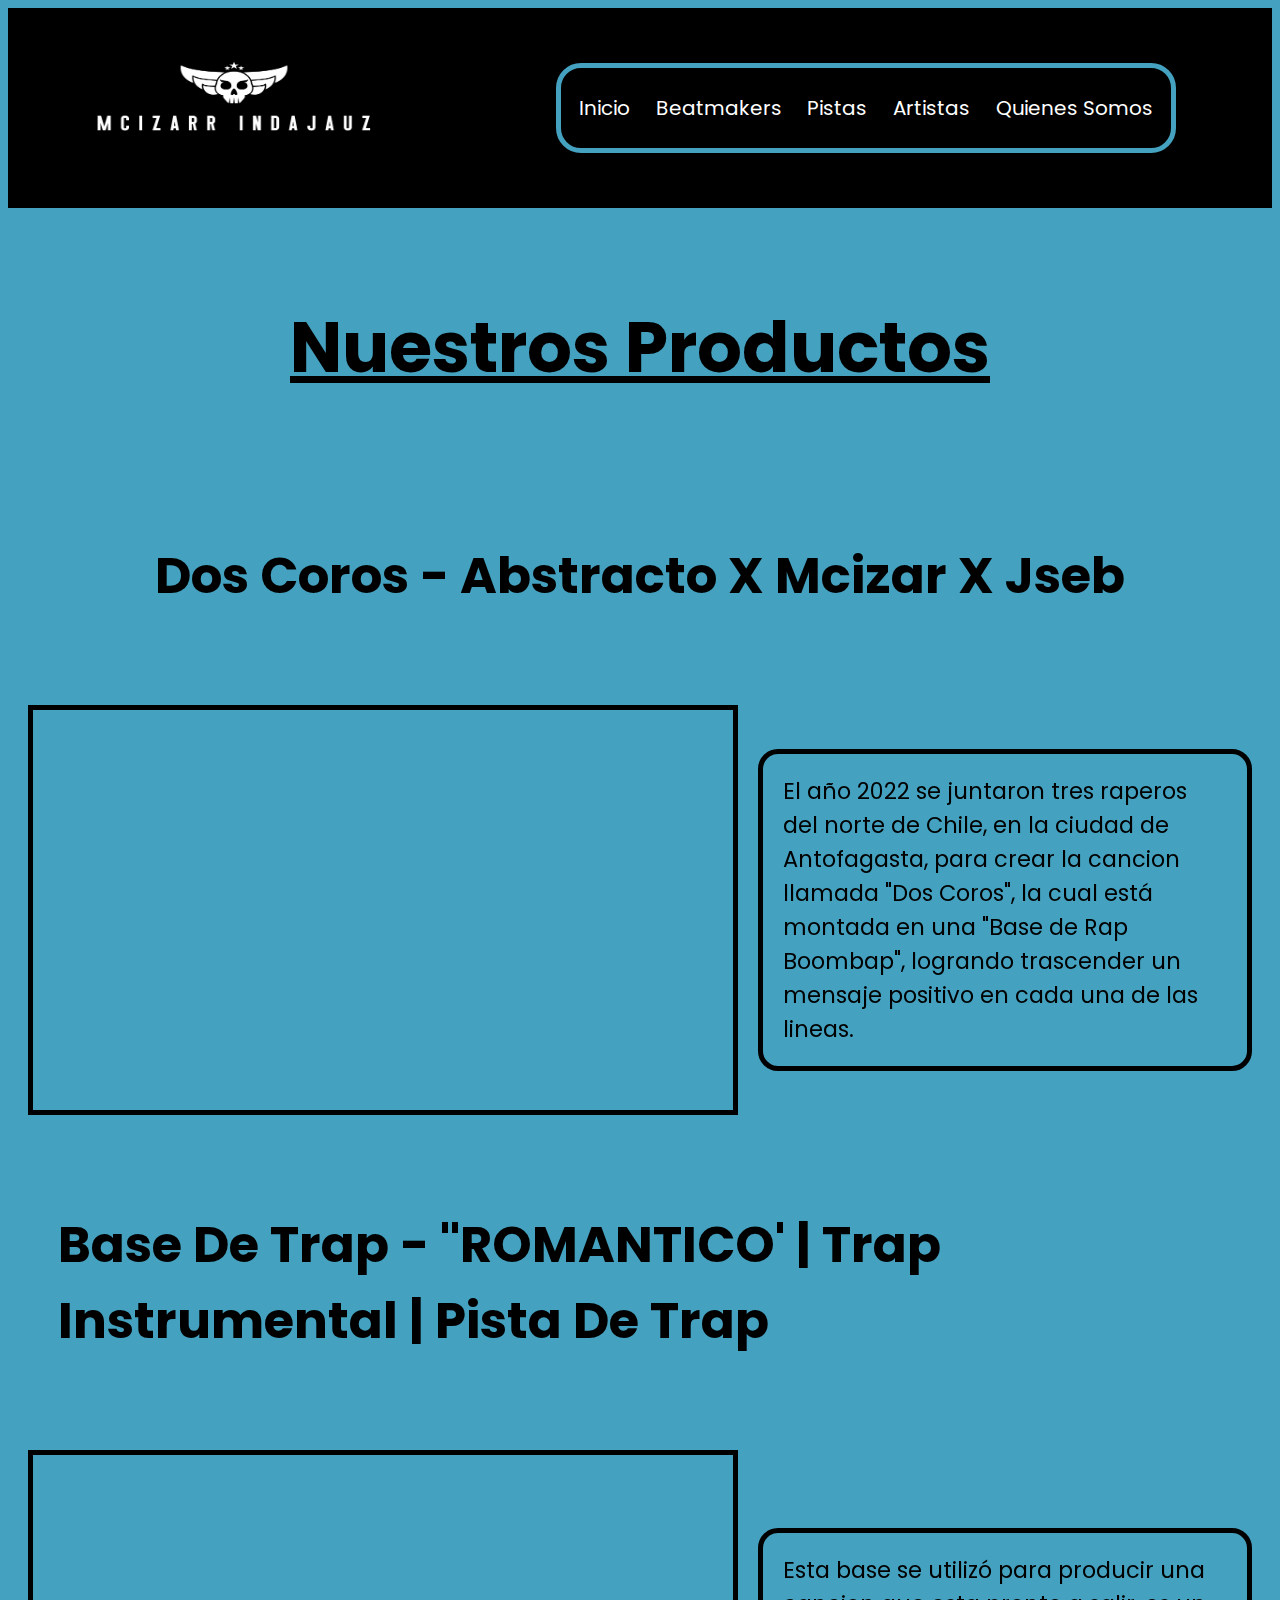
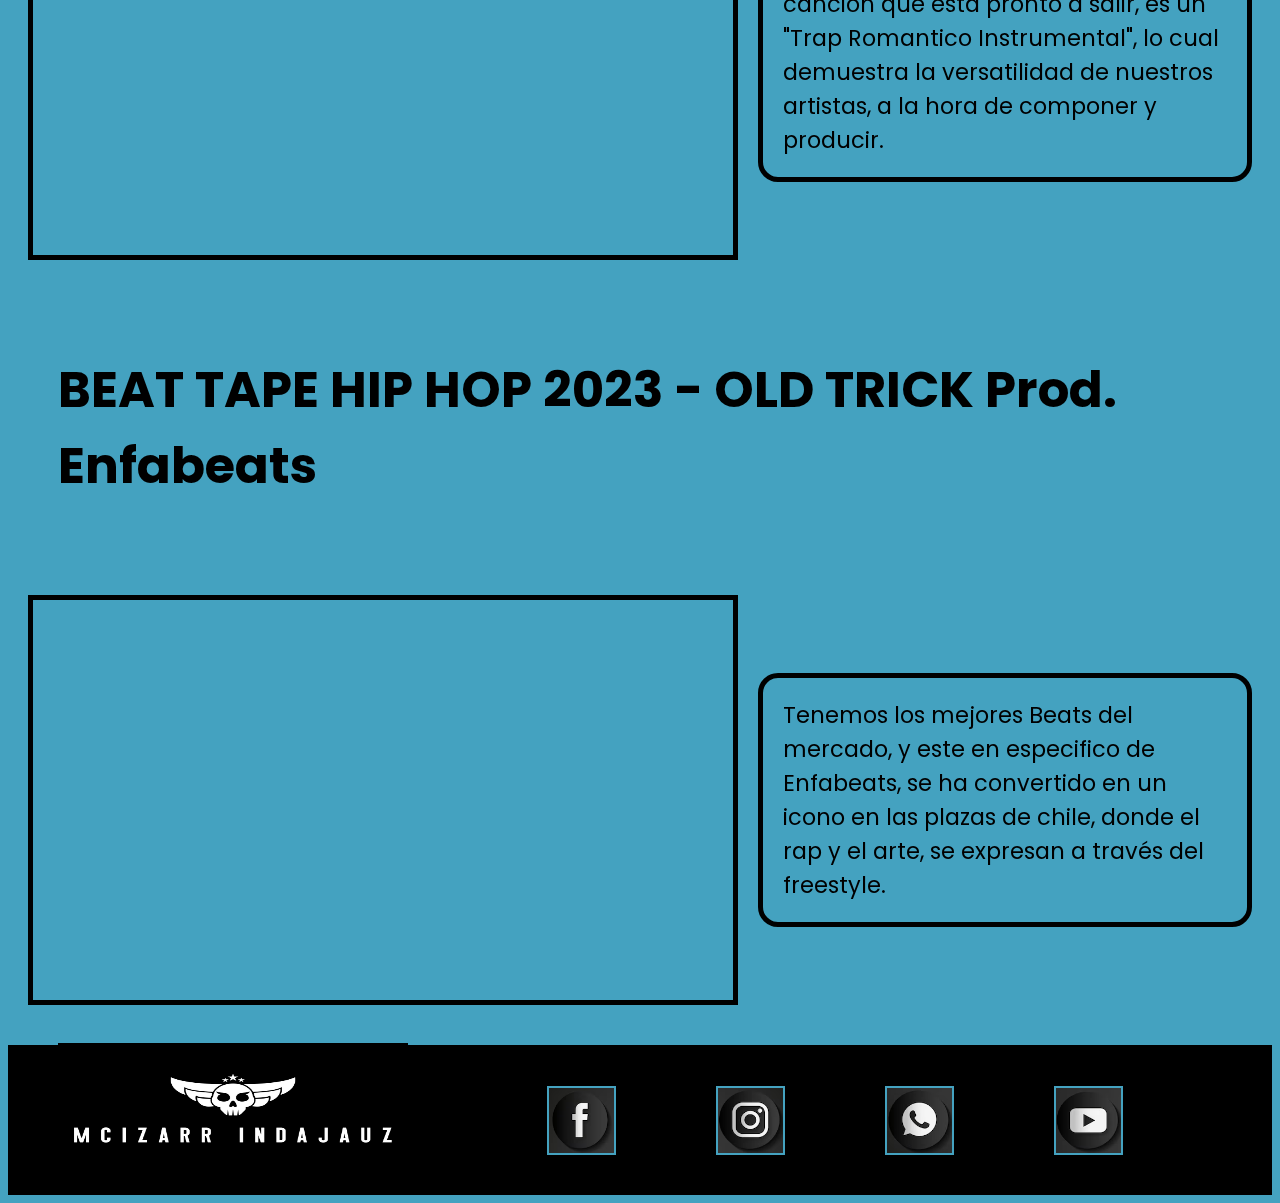
<file: index.html>
<!DOCTYPE html>
<html lang="en">

<head>
    <meta charset="UTF-8">
    <meta name="viewport" content="width=device-width, initial-scale=1.0">
    <meta name="description" content="Somos una productora de musica, contamos con los mejores servicios en produccion musical, incluyendo la creacion de beats, masterizacion, grabacion y diseño. Entra y visita nuestro contenido.">
    <meta name="keywords" content="Mcizar, McizarIndajauz, Productora, Nuestros Productos, Produccion Musical">
    <title>McizarIndajauz - Inicio</title>
    <link rel="icon" type="image/png" href="./medios/logo.png">
    <link href="https://cdn.jsdelivr.net/npm/bootstrap@5.3.2/dist/css/bootstrap.min.css" rel="stylesheet"
        integrity="sha384-T3c6CoIi6uLrA9TneNEoa7RxnatzjcDSCmG1MXxSR1GAsXEV/Dwwykc2MPK8M2HN" crossorigin="anonymous">
    <link rel="stylesheet" href="./css/estilos.css">
</head>

<body>
    <header>
        <a href="index.html"><img src="./medios/logomcizarr.jpg" class="logomcizarr" alt="logomczicarr header"></a>
        <nav>
            <!--le dice a google que tiene menu de navegacion-->

            <!--menu de navegacion-->
            <div>
                <ul class="lista-nav">
                    <li>
                        <a href="index.html">Inicio</a>
                    </li>
                    <li>
                        <a href="./pages/beatmakers.html">Beatmakers</a>
                    </li>
                    <li>
                        <a href="./pages/pistas.html">Pistas</a>
                    </li>
                    <li>
                        <a href="./pages/artistas.html">Artistas</a>
                    </li>
                    <li>
                        <a href="./pages/quienes-somos.html">Quienes Somos</a>
                    </li>
                </ul>
            </div>
        </nav>

    </header>

    <!--MAIN-->

    <main>

        <!--Secciones MAIN-->

        <section>
            <div>
                <h1>
                    Nuestros Productos
                </h1>
            </div>
            
            <div>
                <h2>
                    Dos Coros - Abstracto X Mcizar X Jseb
                </h2>
            </div>
            <div class="divindex1">
            <div class="videosyoutube">
                <iframe width="700" class="iframe-video" height="400"
                    src="https://www.youtube.com/embed/BYZB_EvlcNs?si=ZBf0rRC-7J0lbzLa" title="YouTube video player"
                    frameborder="0"
                    allow="accelerometer; autoplay; clipboard-write; encrypted-media; gyroscope; picture-in-picture; web-share"
                    allowfullscreen></iframe>
            </div>
            <div class="parrafovideos">
                <p>
                    El año 2022 se juntaron tres raperos del norte de Chile, en la ciudad de Antofagasta, para crear la cancion llamada "Dos Coros", la cual está montada en una "Base de Rap Boombap", logrando trascender un mensaje positivo en cada una de las lineas.
                  
                </p>
            </div>
        </div>
            <div>
                <h2>
                    Base De Trap - ''ROMANTICO' | Trap Instrumental | Pista De Trap
                </h2>
                <div class="divindex2">                      
            
            <div class="videosyoutube">
                <iframe width="700" class="iframe-video" height="400"
                    src="https://www.youtube.com/embed/nWqPMIjV1a0?si=4mWLo9tbZzM-yfIK" title="YouTube video player"
                    frameborder="0"
                    allow="accelerometer; autoplay; clipboard-write; encrypted-media; gyroscope; picture-in-picture; web-share"
                    allowfullscreen></iframe>
            </div>
            <div class="parrafovideos">
                <p>
                    Esta base se utilizó para producir una cancion que esta pronto a salir, es un "Trap Romantico Instrumental", lo cual demuestra la versatilidad de nuestros artistas, a la hora de componer y producir.
                  
                </p>
            </div> 
            
        </div>
            <div>
                <h2>
                    BEAT TAPE HIP HOP 2023 - OLD TRICK Prod. Enfabeats
                </h2>
                <div class="divindex3">           
            <div class="videosyoutube">
                <iframe width="700" class="iframe-video" height="400"
                    src="https://www.youtube.com/embed/d9cghbhy_I8?si=4rrD0SHvY8RGbVMz" title="YouTube video player"
                    frameborder="0"
                    allow="accelerometer; autoplay; clipboard-write; encrypted-media; gyroscope; picture-in-picture; web-share"
                    allowfullscreen></iframe>
            </div>
            <div class="parrafovideos">
                <p>
                    Tenemos los mejores Beats del mercado, y este en especifico de Enfabeats, se ha convertido en un icono en las plazas de chile, donde el rap y el arte, se expresan a través del freestyle.
                   
                </p>
            </div>
        </div>
        </section>
    </main>

    <!--pie de pagina-->

    <footer>

        <!--contenido pie de pagina-->

        <a href="index.html"><img src="./medios/logomcizarr.jpg" class="logomcizarrfooter" alt="logomczicarr pie de pagina"></a>
        <ul class="listalogos">
            <li class="logosfooter">
                <a href="https://www.facebook.com/"><img src="./medios/logofb.png" class="logos" alt="facebook"></a>
            </li>
            <li class="logosfooter">
                <a href="https://www.instagram.com/"><img src="./medios/logoinsta.PNG" class="logos"
                        alt="instagram"></a>
            </li>
            <li class="logosfooter">
                <a href="https:/web.whatsapp.com/"><img src="./medios/logowsp.PNG" class="logos" alt="whatsapp"></a>
            </li>
            <li class="logosfooter">
                <a href="https://www.youtube.com/channel/UCyZZkVNYD8BSouy5SsZsacA/" target="-blank"><img
                        src="./medios/logoyoutube.PNG" class="logos" alt="youtube"></a>
            </li>
        </ul>
    </footer>
    <script src="https://cdn.jsdelivr.net/npm/bootstrap@5.3.2/dist/js/bootstrap.bundle.min.js"
        integrity="sha384-C6RzsynM9kWDrMNeT87bh95OGNyZPhcTNXj1NW7RuBCsyN/o0jlpcV8Qyq46cDfL"
        crossorigin="anonymous"></script>
</body>

</html>
</file>
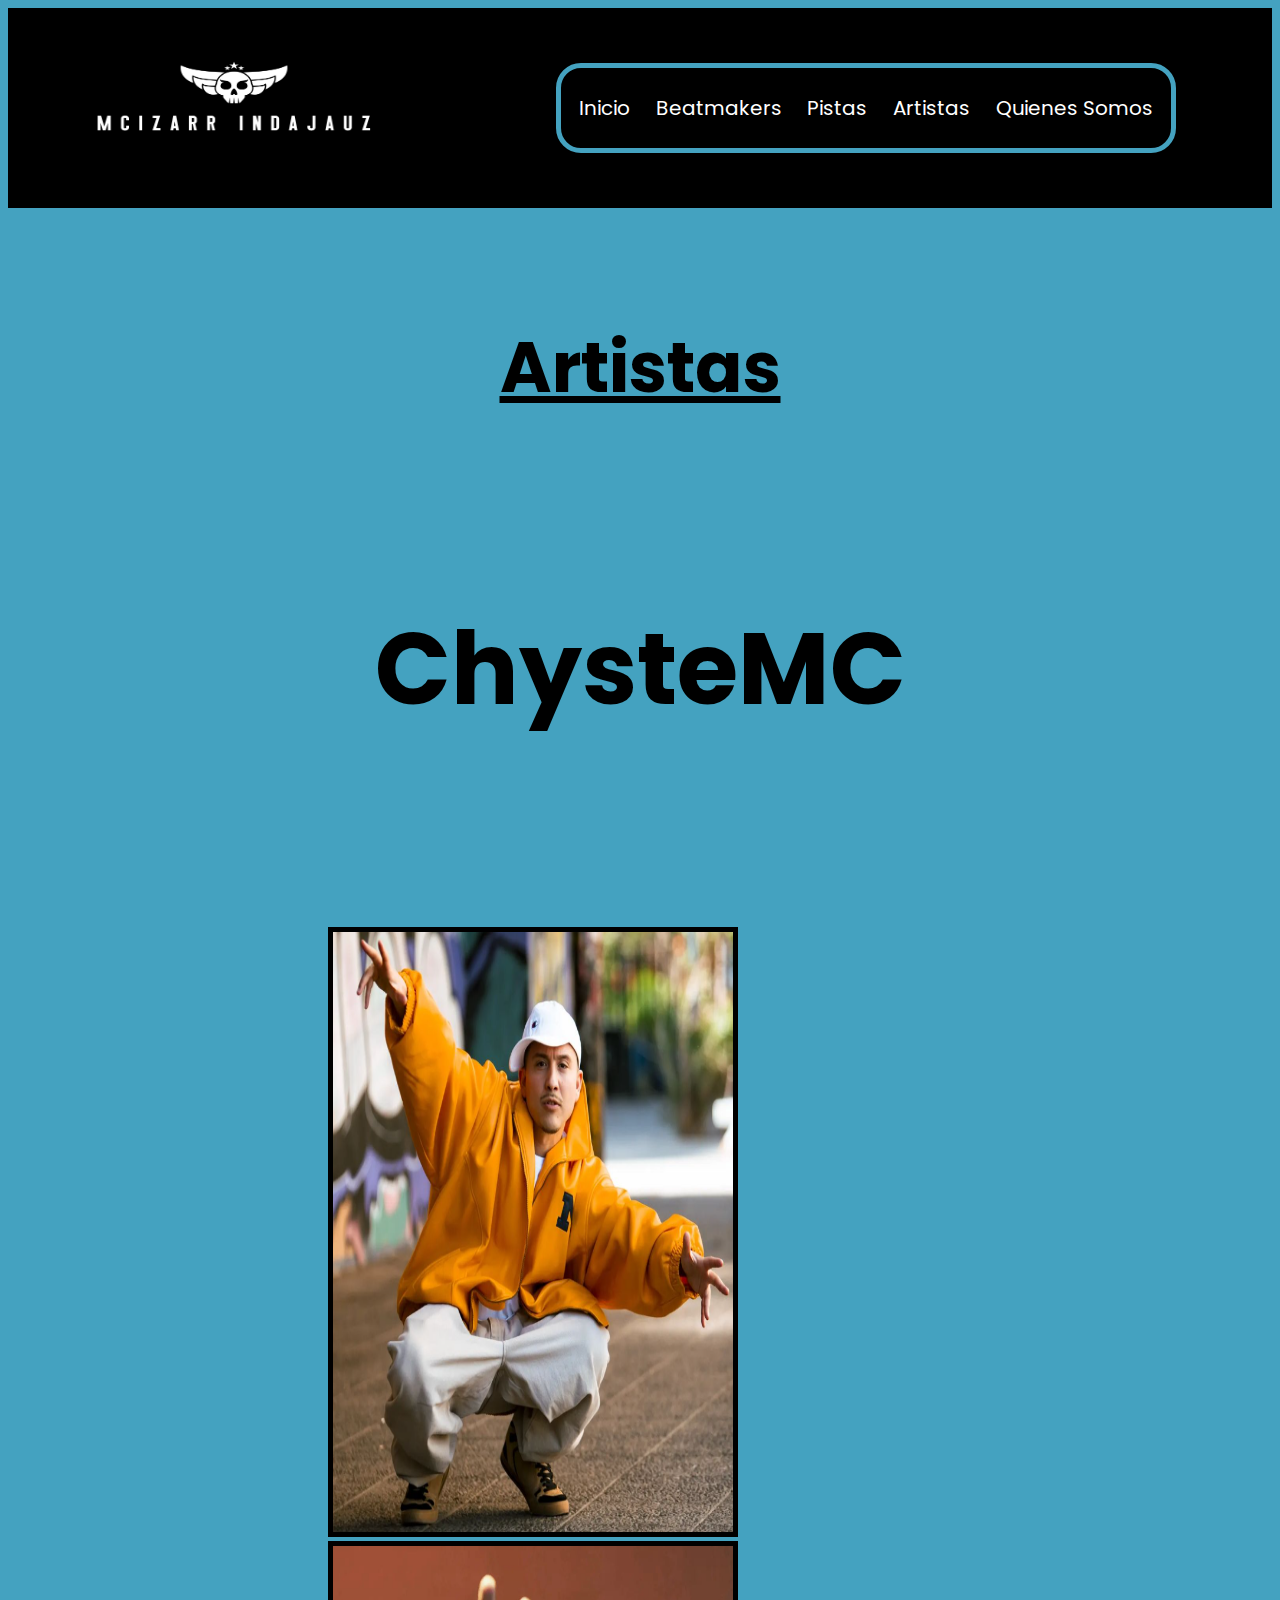
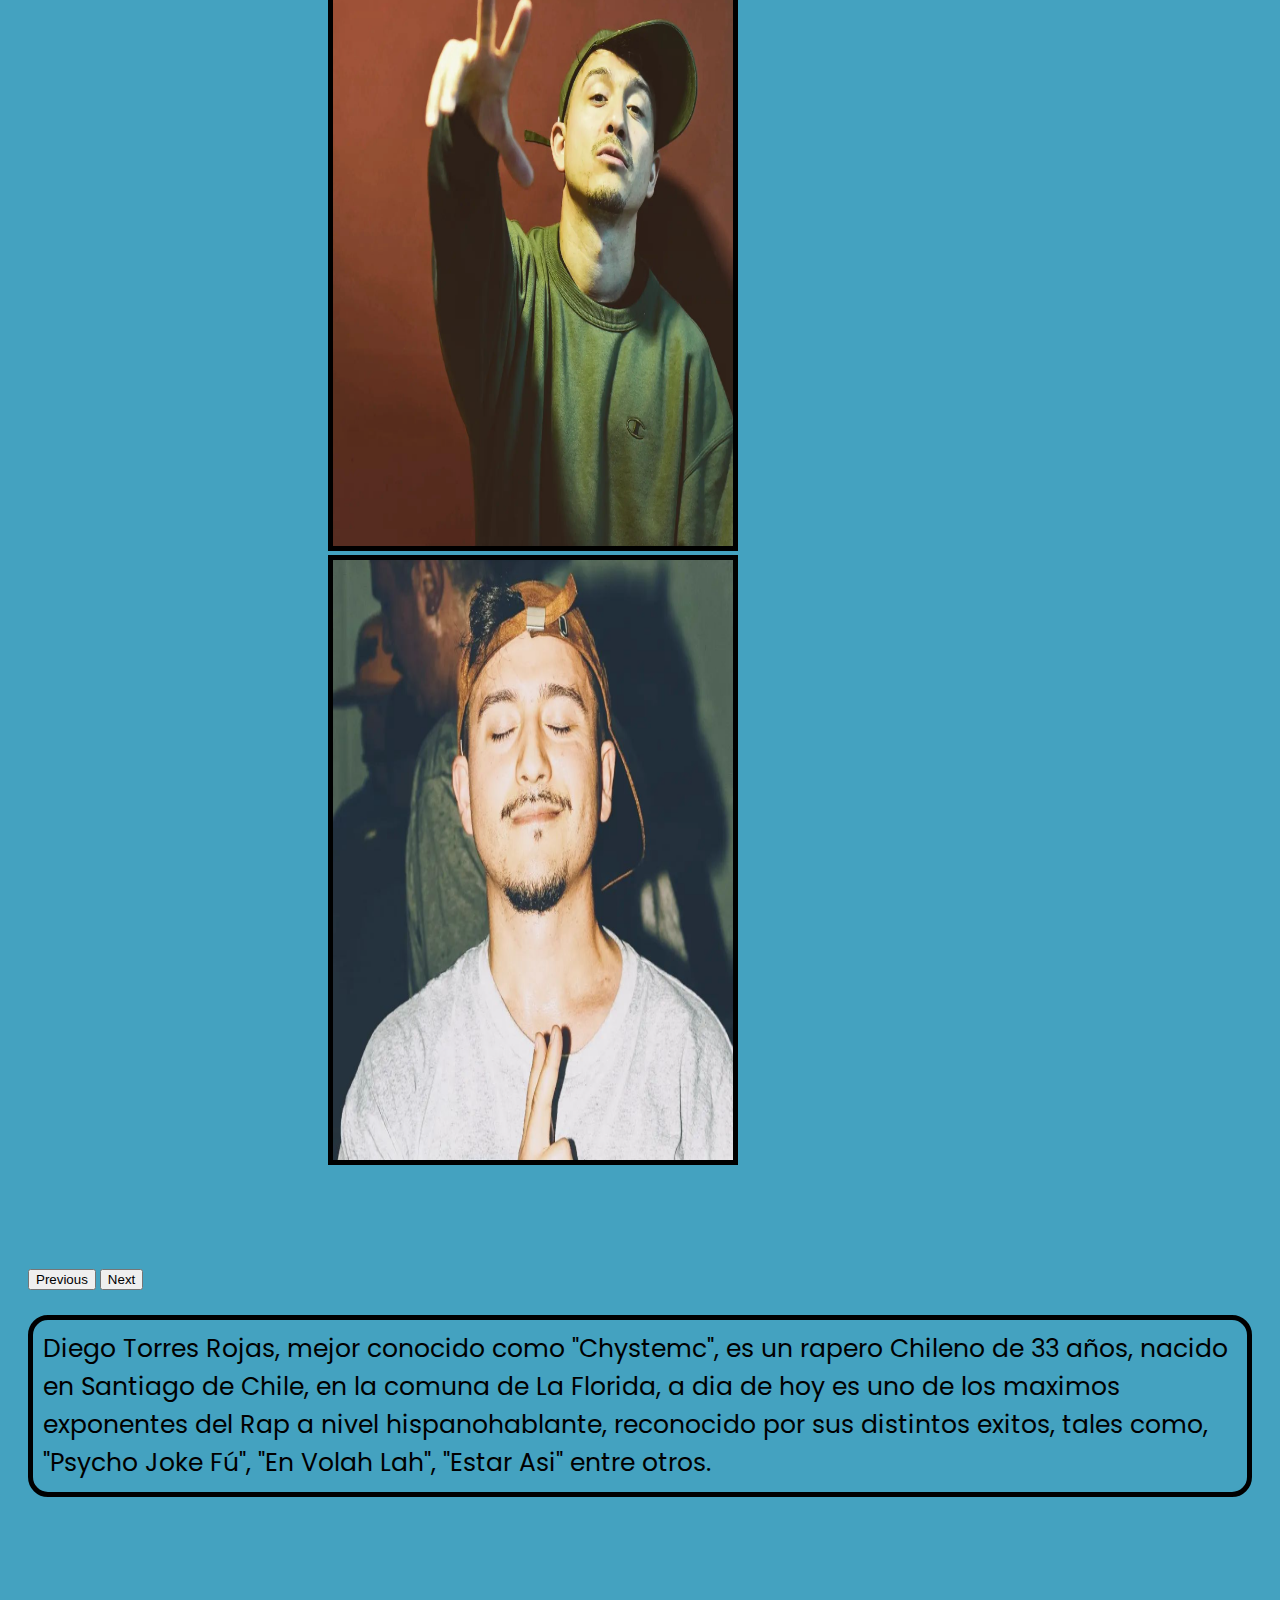
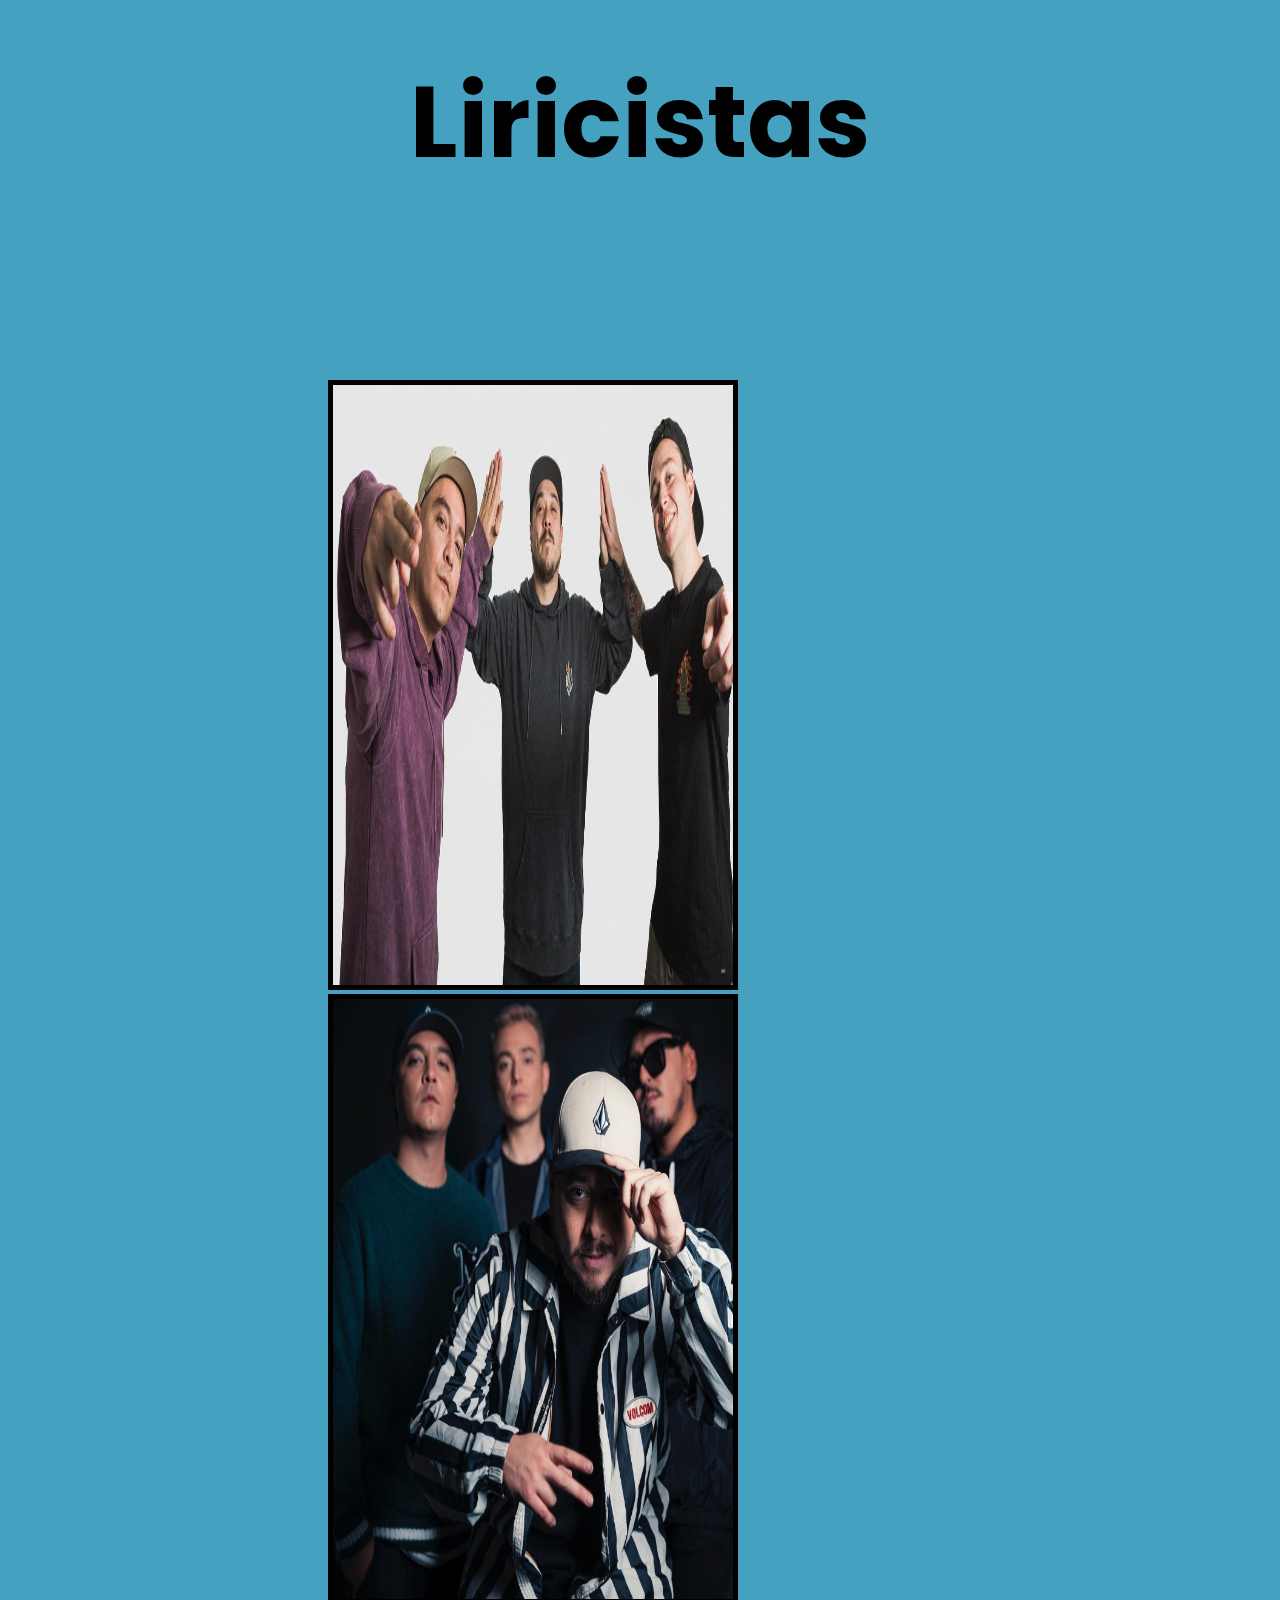
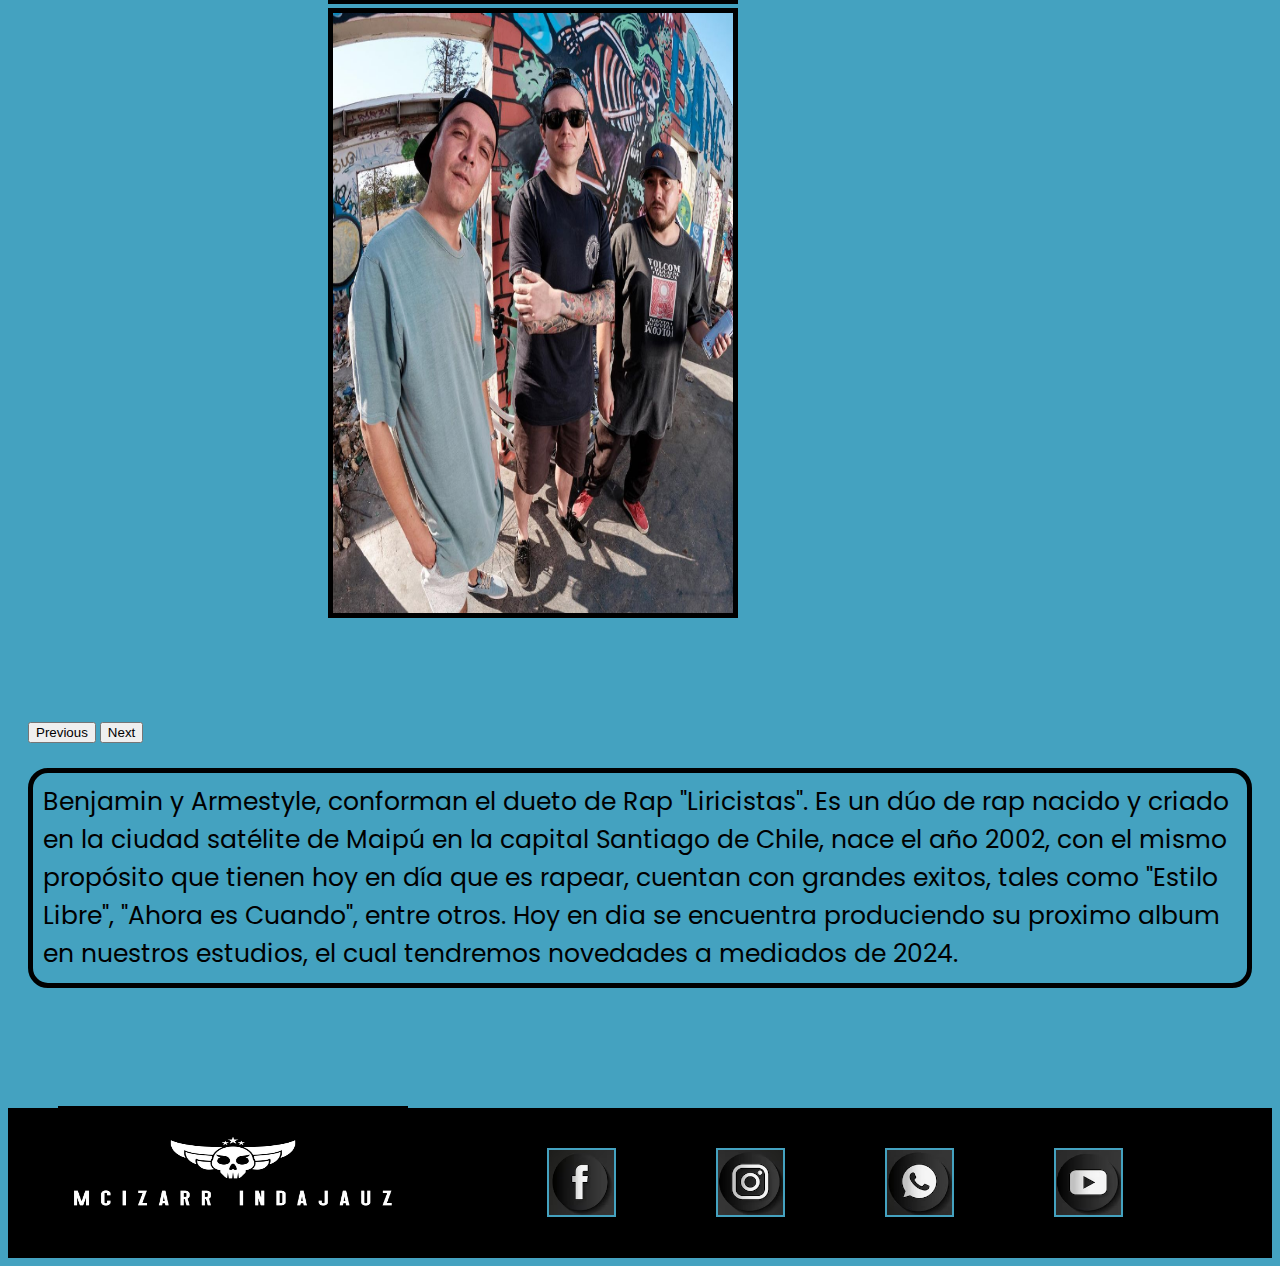
<file: pages/artistas.html>
<!DOCTYPE html>
<html lang="en">

<head>
  <meta charset="UTF-8">
  <meta name="viewport" content="width=device-width, initial-scale=1.0">
  <meta name="description" content="Nuestra productora McizarIndajauz con los mejores artistas, los cuales plasman su talento en cada una de sus creaciones.">
  <meta name="keywords" content="Mcizar, ChysteMC, Liricistas, Artistas, Musica, Canciones, Rap">
  <title>McizarIndajauz - Artistas</title>
  <link rel="icon" type="image/png" href="../medios/logo.png">
  <link href="https://cdn.jsdelivr.net/npm/bootstrap@5.3.2/dist/css/bootstrap.min.css" rel="stylesheet"
    integrity="sha384-T3c6CoIi6uLrA9TneNEoa7RxnatzjcDSCmG1MXxSR1GAsXEV/Dwwykc2MPK8M2HN" crossorigin="anonymous">
  <link rel="stylesheet" href="../css/estilos.css">

</head>

<body>
  <header>

    <a href="../index.html"><img src="../medios/logomcizarr.jpg" class="logomcizarr" alt="logomczicarr header"></a>
    <nav class="clasenav">
      <!--le dice a google que tiene menu de navegacion-->

      <!--menu de navegacion-->
      <div>
        <ul class="lista-nav">
          <li>
            <a href="../index.html">Inicio</a>
          </li>
          <li>
            <a href="beatmakers.html">Beatmakers</a>
          </li>
          <li>
            <a href="pistas.html">Pistas</a>
          </li>
          <li>
            <a href="artistas.html">Artistas</a>
          </li>
          <li>
            <a href="quienes-somos.html">Quienes Somos</a>
          </li>
        </ul>
      </div>
    </nav>

  </header>
  <main>

    <section class="artistas-class">
      <div>
        <h1>
          Artistas
        </h1>
      </div>
      <div>
        <h2>ChysteMC</h2>
      </div>
      <div id="carouselExampleFade" class="carousel slide carousel-fade">
        <div class="carousel-inner">
          <div class="carousel-item active">
            <img src="../medios/chyste1.PNG" class="d-block w-100" alt="Chystemc Agachado">
          </div>
          <div class="carousel-item">
            <img src="../medios/chyste2.PNG" class="d-block w-100" alt="Chystemc Saludando">
          </div>
          <div class="carousel-item">
            <img src="../medios/chyste3.PNG" class="d-block w-100" alt="Chystemc Feliz">
          </div>
        </div>
        <button class="carousel-control-prev" type="button" data-bs-target="#carouselExampleFade" data-bs-slide="prev">
          <span class="carousel-control-prev-icon" aria-hidden="true"></span>
          <span class="visually-hidden">Previous</span>
        </button>
        <button class="carousel-control-next" type="button" data-bs-target="#carouselExampleFade" data-bs-slide="next">
          <span class="carousel-control-next-icon" aria-hidden="true"></span>
          <span class="visually-hidden">Next</span>
        </button>
      </div>

      <p>
        Diego Torres Rojas, mejor conocido como "Chystemc", es un rapero Chileno de 33 años, nacido en Santiago de
        Chile, en la comuna de La Florida, a dia de hoy es uno de los maximos exponentes del Rap a nivel
        hispanohablante, reconocido por sus distintos exitos, tales como, "Psycho Joke Fú", "En Volah Lah", "Estar Asi"
        entre otros.
      </p>

      <div>
        <h2>Liricistas</h2>
      </div>

      <div id="carouselExampleControls" class="carousel slide" data-bs-ride="carousel">
        <div class="carousel-inner">
          <div class="carousel-item active">
            <img src="../medios/liricistas1.PNG" class="d-block w-100" alt="Liricistas Posando">
          </div>
          <div class="carousel-item">
            <img src="../medios/liricistas2.PNG" class="d-block w-100" alt="Liricistas Foto Ojo de pez">
          </div>
          <div class="carousel-item">
            <img src="../medios/liricistas3.PNG" class="d-block w-100" alt="Liricistas Sesion de fotos">
          </div>
        </div>
        <button class="carousel-control-prev" type="button" data-bs-target="#carouselExampleControls"
          data-bs-slide="prev">
          <span class="carousel-control-prev-icon" aria-hidden="true"></span>
          <span class="visually-hidden">Previous</span>
        </button>
        <button class="carousel-control-next" type="button" data-bs-target="#carouselExampleControls"
          data-bs-slide="next">
          <span class="carousel-control-next-icon" aria-hidden="true"></span>
          <span class="visually-hidden">Next</span>
        </button>
      </div>

      <p>
        Benjamin y Armestyle, conforman el dueto de Rap "Liricistas". Es un dúo de rap nacido y criado en la ciudad
        satélite de Maipú en la capital Santiago de Chile, nace el año 2002, con el mismo propósito que tienen hoy en
        día que es rapear, cuentan con grandes exitos, tales como "Estilo Libre", "Ahora es Cuando", entre otros. Hoy en
        dia se encuentra produciendo su proximo album en nuestros estudios, el cual tendremos novedades a mediados de
        2024.
      </p>


    </section>









  </main>


  <!--pie de pagina-->

  <footer>

    <!--contenido pie de pagina-->


    <a href="../index.html"><img src="../medios/logomcizarr.jpg" class="logomcizarrfooter" alt="logomczicarr pie de pagina"></a>
    <ul class="listalogos">
      <li class="logosfooter">
        <a href="https://www.facebook.com/"><img src="../medios/logofb.png" class="logos" alt="facebook"></a>
      </li>

      <li class="logosfooter">
        <a href="https://www.instagram.com/"><img src="../medios/logoinsta.PNG" class="logos" alt="instagram"></a>
      </li>

      <li class="logosfooter">
        <a href="https:/web.whatsapp.com/"><img src="../medios/logowsp.PNG" class="logos" alt="whatsapp"></a>
      </li>

      <li class="logosfooter">
        <a href="https://www.youtube.com/channel/UCyZZkVNYD8BSouy5SsZsacA/"><img src="../medios/logoyoutube.PNG"
            class="logos" alt="youtube"></a>
      </li>


    </ul>

  </footer>

  <script src="https://cdn.jsdelivr.net/npm/bootstrap@5.3.2/dist/js/bootstrap.bundle.min.js"
    integrity="sha384-C6RzsynM9kWDrMNeT87bh95OGNyZPhcTNXj1NW7RuBCsyN/o0jlpcV8Qyq46cDfL"
    crossorigin="anonymous"></script>
</body>

</html>
</file>
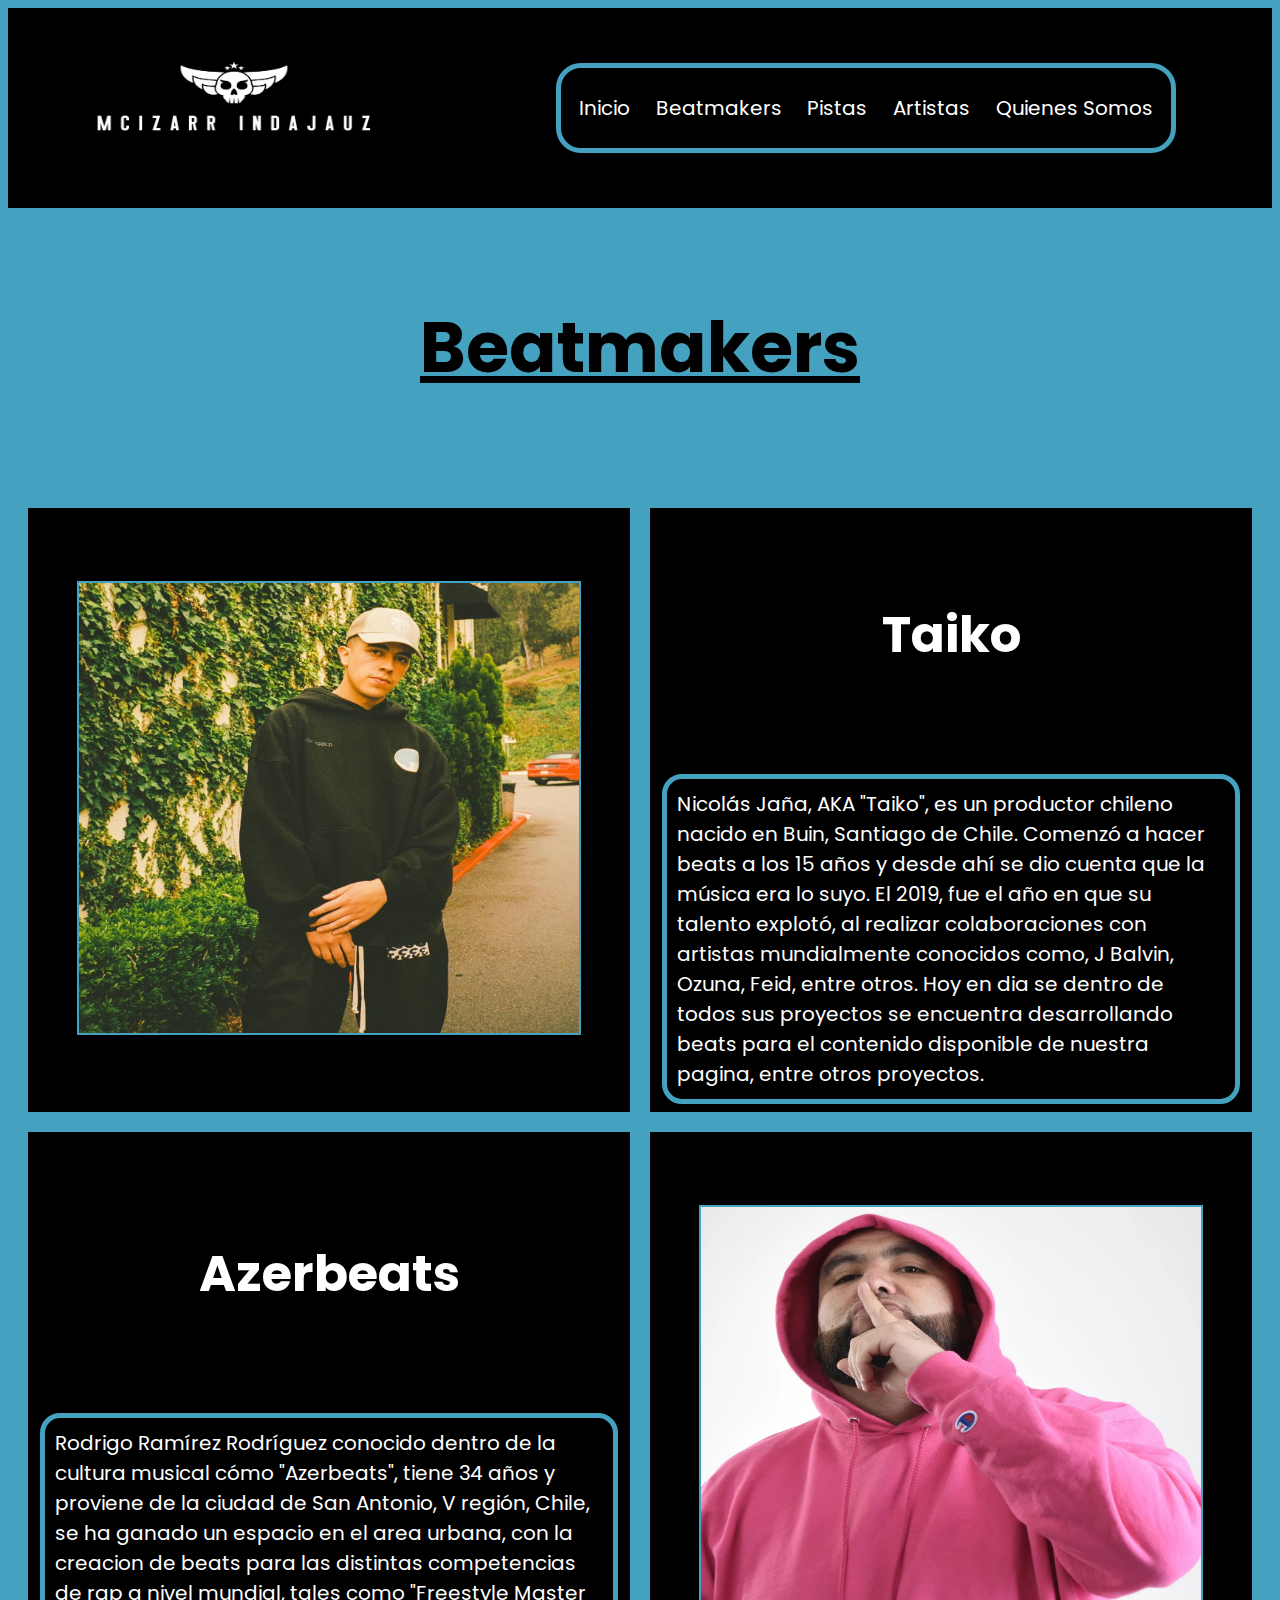
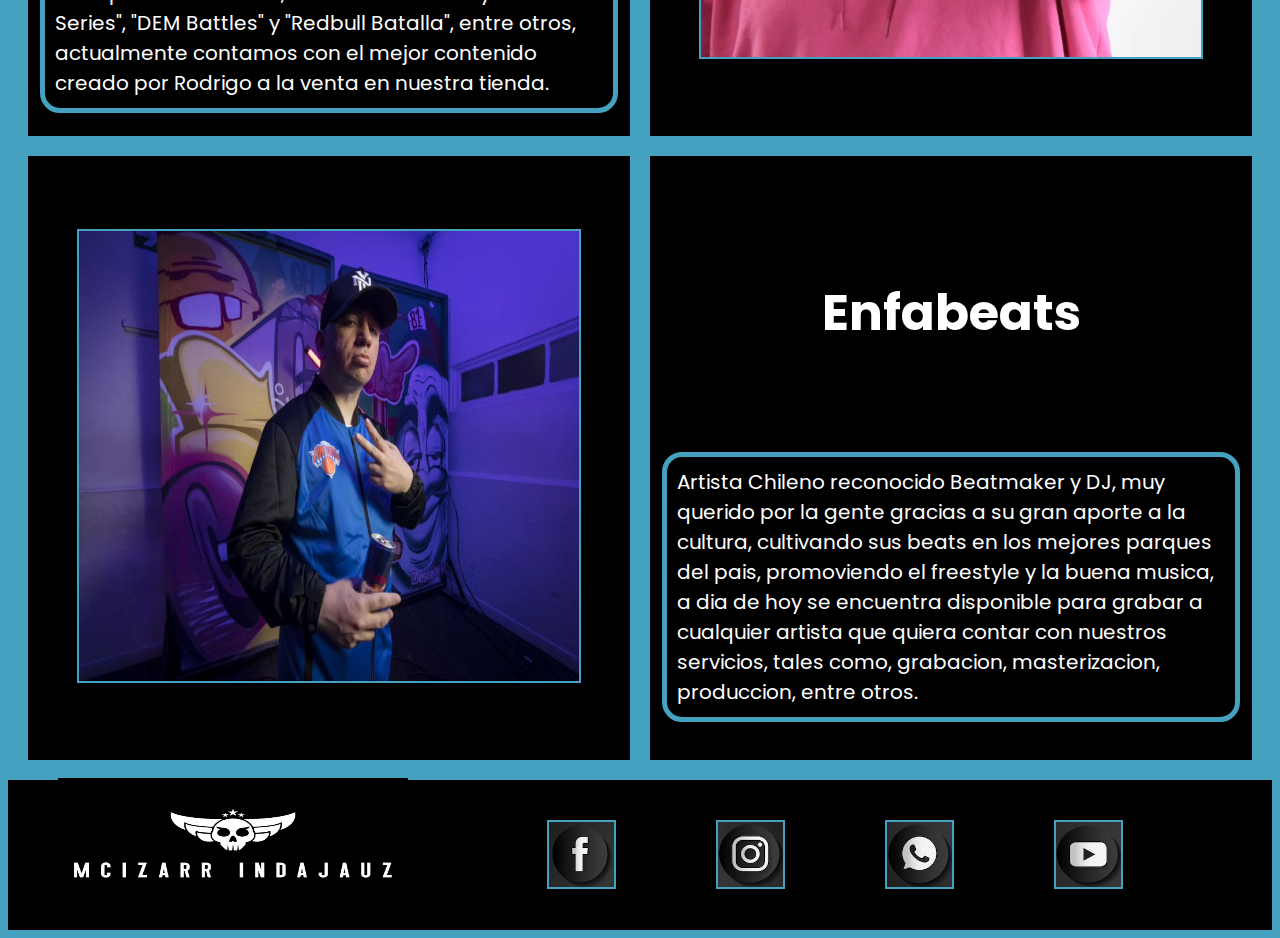
<file: pages/beatmakers.html>
<!DOCTYPE html>
<html lang="en">

<head>
    <meta charset="UTF-8">
    <meta name="viewport" content="width=device-width, initial-scale=1.0">
    <meta name="description" content="Tenemos a los mejores Beatmakers, con experiencia internacional, para desarrollar los proyectos que tengas en mente. Encuentralos en McizarIndajauz">
    <meta name="keywords" content="Mcizar, Taiko, Azerbeats, Enfabeats, Beats, Beatkmakers, Produccion">
    <title>McizarIndajauz - BMakers</title>
    <link rel="icon" type="image/png" href="../medios/logo.png">
    <link href="https://cdn.jsdelivr.net/npm/bootstrap@5.3.2/dist/css/bootstrap.min.css" rel="stylesheet"
        integrity="sha384-T3c6CoIi6uLrA9TneNEoa7RxnatzjcDSCmG1MXxSR1GAsXEV/Dwwykc2MPK8M2HN" crossorigin="anonymous">
    <link rel="stylesheet" href="../css/estilos.css">
</head>

<body>
    <header>

        <a href="../index.html"><img src="../medios/logomcizarr.jpg" class="logomcizarr" alt="logomczicarr header"></a>
        <nav class="clasenav">
            <!--le dice a google que tiene menu de navegacion-->

            <!--menu de navegacion-->
            <div>
                <ul class="lista-nav">
                    <li>
                        <a href="../index.html">Inicio</a>
                    </li>
                    <li>
                        <a href="beatmakers.html">Beatmakers</a>
                    </li>
                    <li>
                        <a href="pistas.html">Pistas</a>
                    </li>
                    <li>
                        <a href="artistas.html">Artistas</a>
                    </li>
                    <li>
                        <a href="quienes-somos.html">Quienes Somos</a>
                    </li>
                </ul>
            </div>
        </nav>

    </header>
    <main>

        <section>
            <div>
                <h1>
                    Beatmakers
                </h1>
            </div>

            <div class="grid-contenedor">
                <div class="grid-div1">
                    <a href="https://www.youtube.com/@Taikocl" target="_blank"><img src="../medios/taiko.PNG"
                            class="imagengrid" alt="Taiko Foto de frente"></a>

                </div>
                <div class="grid-div2">
                    <h2>Taiko</h2>
                    <p>
                        Nicolás Jaña, AKA "Taiko", es un productor chileno nacido en Buin, Santiago de Chile. Comenzó a
                        hacer beats a los 15 años y desde ahí se dio cuenta que la música era lo suyo. El 2019, fue el
                        año en que su talento explotó, al realizar colaboraciones con artistas mundialmente conocidos
                        como, J Balvin, Ozuna, Feid, entre otros. Hoy en dia se dentro de todos sus proyectos se
                        encuentra desarrollando beats para el contenido disponible de nuestra pagina, entre otros
                        proyectos.

                    </p>
                </div>



                <div class="grid-div3">

                    <h2>Azerbeats</h2>
                    <p>
                        Rodrigo Ramírez Rodríguez conocido dentro de la cultura musical cómo "Azerbeats", tiene 34 años
                        y proviene de la ciudad de San Antonio, V región, Chile, se ha ganado un espacio en el area
                        urbana, con la creacion de beats para las distintas competencias de rap a nivel mundial, tales
                        como "Freestyle Master Series", "DEM Battles" y "Redbull Batalla", entre otros, actualmente
                        contamos con el mejor contenido creado por Rodrigo a la venta en nuestra tienda.
                    </p>
                </div>
                <div class="grid-div4">
                    <a href="https://www.youtube.com/@AZERBEATS" target="_blank"><img src="../medios/azerbeats.PNG"
                            class="imagengrid" alt="Azerbeats Posando"></a>


                </div>
                <div class="grid-div5"> <a href="https://www.youtube.com/@Enfabeats" target="_blank"><img
                            src="../medios/enfabeats.PNG" class="imagengrid" alt="Enfabeats Foto Saludando"></a></div>
                <div class="grid-div6">
                    <h2>Enfabeats</h2>
                    <p>
                        Artista Chileno reconocido Beatmaker y DJ, muy querido por la gente gracias a su gran aporte a
                        la cultura, cultivando sus beats en los mejores parques del pais, promoviendo el freestyle y la
                        buena musica, a dia de hoy se encuentra disponible para grabar a cualquier artista que quiera
                        contar con nuestros servicios, tales como, grabacion, masterizacion, produccion, entre otros.
                    </p>

                </div>





            </div>





        </section>









    </main>


    <!--pie de pagina-->

    <footer>

        <!--contenido pie de pagina-->


        <a href="../index.html"><img src="../medios/logomcizarr.jpg" class="logomcizarrfooter" alt="logomczicarr pie de pagina"></a>
        <ul class="listalogos">
            <li class="logosfooter">
                <a href="https://www.facebook.com/"><img src="../medios/logofb.png" class="logos" alt="facebook"></a>
            </li>

            <li class="logosfooter">
                <a href="https://www.instagram.com/"><img src="../medios/logoinsta.PNG" class="logos"
                        alt="instagram"></a>
            </li>

            <li class="logosfooter">
                <a href="https:/web.whatsapp.com/"><img src="../medios/logowsp.PNG" class="logos" alt="whatsapp"></a>
            </li>

            <li class="logosfooter">
                <a href="https://www.youtube.com/channel/UCyZZkVNYD8BSouy5SsZsacA/"><img src="../medios/logoyoutube.PNG"
                        class="logos" alt="youtube"></a>
            </li>


        </ul>

    </footer>

    <script src="https://cdn.jsdelivr.net/npm/bootstrap@5.3.2/dist/js/bootstrap.bundle.min.js"
        integrity="sha384-C6RzsynM9kWDrMNeT87bh95OGNyZPhcTNXj1NW7RuBCsyN/o0jlpcV8Qyq46cDfL"
        crossorigin="anonymous"></script>
</body>

</html>
</file>
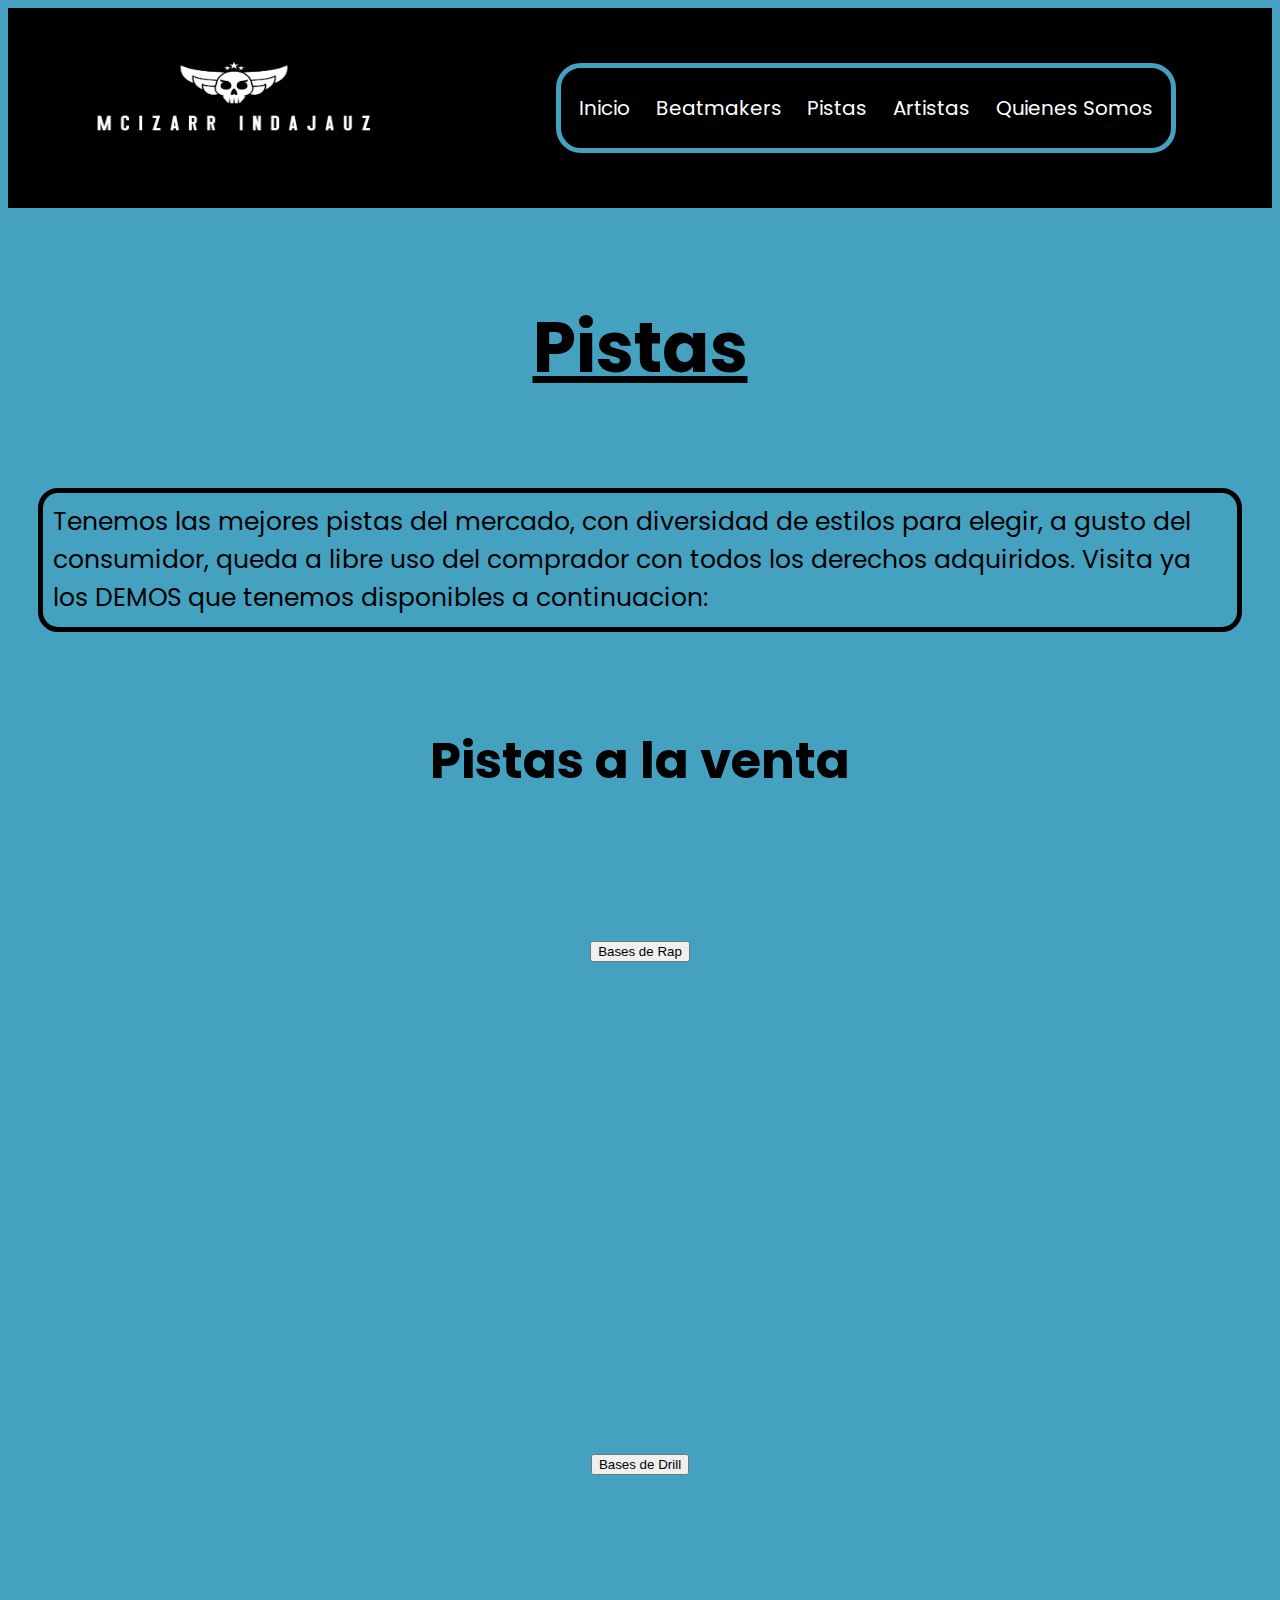
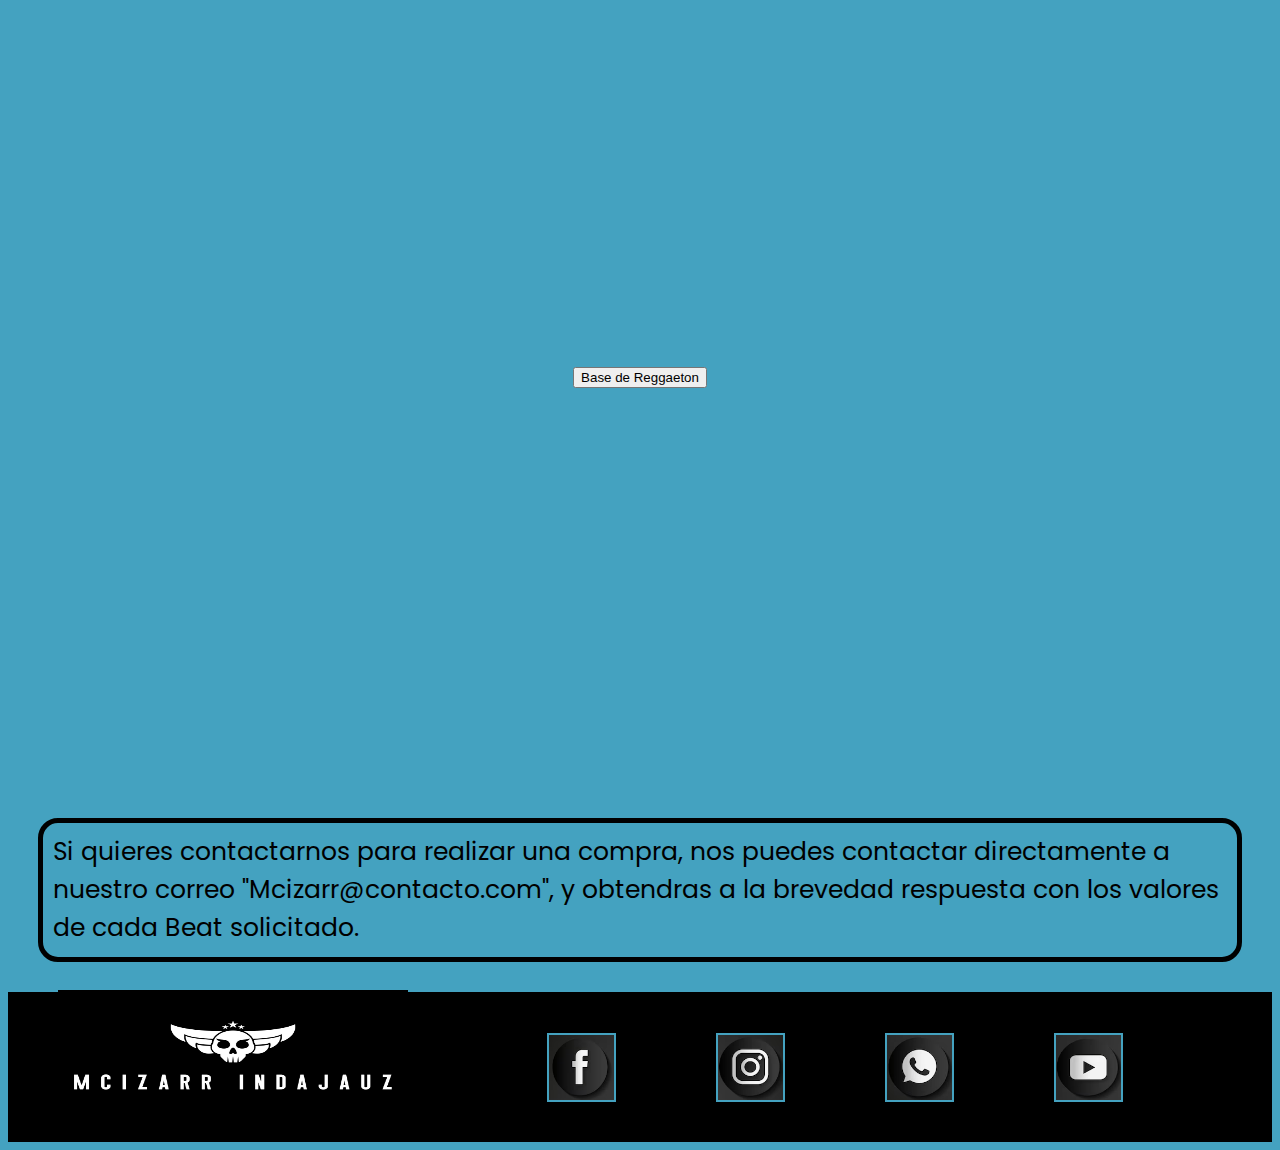
<file: pages/pistas.html>
<!DOCTYPE html>
<html lang="en">

<head>
  <meta charset="UTF-8">
  <meta name="viewport" content="width=device-width, initial-scale=1.0">
  <meta name="description" content="Adquiere las pistas de mejor calidad del mercado en McizarIndajauz, con composiciones propias y con la mejor produccion.">
  <meta name="keywords" content="Mcizar, Pistas, Reggaeton, Drill, Rap, DEMOS, Contactanos">
  <title>McizarIndajauz- Pistas</title>
  <link rel="icon" type="image/png" href="../medios/logo.png">
  <link href="https://cdn.jsdelivr.net/npm/bootstrap@5.3.2/dist/css/bootstrap.min.css" rel="stylesheet"
    integrity="sha384-T3c6CoIi6uLrA9TneNEoa7RxnatzjcDSCmG1MXxSR1GAsXEV/Dwwykc2MPK8M2HN" crossorigin="anonymous">
  <link rel="stylesheet" href="../css/estilos.css">
</head>

<body>
  <header>

    <a href="../index.html"><img src="../medios/logomcizarr.jpg" class="logomcizarr" alt="logomczicarr header"></a>
    <nav class="clasenav">
      <!--le dice a google que tiene menu de navegacion-->

      <!--menu de navegacion-->
      <div>
        <ul class="lista-nav">
          <li>
            <a href="../index.html">Inicio</a>
          </li>
          <li>
            <a href="beatmakers.html">Beatmakers</a>
          </li>
          <li>
            <a href="pistas.html">Pistas</a>
          </li>
          <li>
            <a href="artistas.html">Artistas</a>
          </li>
          <li>
            <a href="quienes-somos.html">Quienes Somos</a>
          </li>
        </ul>
      </div>
    </nav>

  </header>
  <main>

    <section class="pistas-class">
      <div>
        <h1>
          Pistas
        </h1>
      </div>
      <p>
        Tenemos las mejores pistas del mercado, con diversidad de estilos para elegir, a gusto del consumidor, queda a
        libre uso del comprador con todos los derechos adquiridos.

        Visita ya los DEMOS que tenemos disponibles a continuacion:
      </p>
      <div>
        <h2>
          Pistas a la venta
        </h2>
      </div>
      <div class="accordion" id="accordionPanelsStayOpenExample">
        <div class="accordion-item">
          <h2 class="accordion-header" id="panelsStayOpen-headingOne">
            <button class="accordion-button" type="button" data-bs-toggle="collapse"
              data-bs-target="#panelsStayOpen-collapseOne" aria-expanded="true"
              aria-controls="panelsStayOpen-collapseOne">
              Bases de Rap
            </button>
          </h2>
          <div id="panelsStayOpen-collapseOne" class="accordion-collapse collapse show"
            aria-labelledby="panelsStayOpen-headingOne">
            <div class="accordion-body">
              <iframe style="border-radius:12px" src="https://open.spotify.com/embed/track/5GpXJvr6witdGHUNtDeop6?utm_source=generator" width="100%" height="99" frameBorder="0" allowfullscreen="" allow="autoplay; clipboard-write; encrypted-media; fullscreen; picture-in-picture" loading="lazy"></iframe>
              <iframe style="border-radius:12px"
                src="https://open.spotify.com/embed/track/7sc6Q1Dq6THtkgJONyIrVQ?utm_source=generator&theme=0"
                width="100%" height="99" frameBorder="0" allowfullscreen=""
                allow="autoplay; clipboard-write; encrypted-media; fullscreen; picture-in-picture"
                loading="lazy"></iframe>
                <iframe style="border-radius:12px" src="https://open.spotify.com/embed/track/2B10tNi5FCYj7w1osQwUQA?utm_source=generator" width="100%" height="99" frameBorder="0" allowfullscreen="" allow="autoplay; clipboard-write; encrypted-media; fullscreen; picture-in-picture" loading="lazy"></iframe>
            </div>
          </div>
        </div>
        <div class="accordion-item">
          <h2 class="accordion-header" id="panelsStayOpen-headingTwo">
            <button class="accordion-button collapsed" type="button" data-bs-toggle="collapse"
              data-bs-target="#panelsStayOpen-collapseTwo" aria-expanded="false"
              aria-controls="panelsStayOpen-collapseTwo">
              Bases de Drill
            </button>
          </h2>
          <div id="panelsStayOpen-collapseTwo" class="accordion-collapse collapse"
            aria-labelledby="panelsStayOpen-headingTwo">
            <div class="accordion-body">
              <iframe style="border-radius:12px" src="https://open.spotify.com/embed/track/4rK1ZCn0Zne79xSiNi3ZTW?utm_source=generator&theme=0" width="100%" height="99" frameBorder="0" allowfullscreen="" allow="autoplay; clipboard-write; encrypted-media; fullscreen; picture-in-picture" loading="lazy"></iframe>
              <iframe style="border-radius:12px" src="https://open.spotify.com/embed/track/14ZFPamEnbGAvWwhlbpOsu?utm_source=generator" width="100%" height="99" frameBorder="0" allowfullscreen="" allow="autoplay; clipboard-write; encrypted-media; fullscreen; picture-in-picture" loading="lazy"></iframe>
              <iframe style="border-radius:12px" src="https://open.spotify.com/embed/track/5nQEh2PbJPyR6EIivifuKG?utm_source=generator" width="100%" height="99" frameBorder="0" allowfullscreen="" allow="autoplay; clipboard-write; encrypted-media; fullscreen; picture-in-picture" loading="lazy"></iframe>
            </div>
          </div>
        </div>
        <div class="accordion-item">
          <h2 class="accordion-header" id="panelsStayOpen-headingThree">
            <button class="accordion-button collapsed" type="button" data-bs-toggle="collapse"
              data-bs-target="#panelsStayOpen-collapseThree" aria-expanded="false"
              aria-controls="panelsStayOpen-collapseThree">
              Base de Reggaeton
            </button>
          </h2>
          <div id="panelsStayOpen-collapseThree" class="accordion-collapse collapse"
            aria-labelledby="panelsStayOpen-headingThree">
            <div class="accordion-body">
              <iframe style="border-radius:12px" src="https://open.spotify.com/embed/track/5hhIGnDPWchqRCdjmvQ5ID?utm_source=generator" width="100%" height="99" frameBorder="0" allowfullscreen="" allow="autoplay; clipboard-write; encrypted-media; fullscreen; picture-in-picture" loading="lazy"></iframe>
              <iframe style="border-radius:12px" src="https://open.spotify.com/embed/track/6WwEQ5Rjyx8aYbJzzqPpOZ?utm_source=generator" width="100%" height="99" frameBorder="0" allowfullscreen="" allow="autoplay; clipboard-write; encrypted-media; fullscreen; picture-in-picture" loading="lazy"></iframe>
              <iframe style="border-radius:12px" src="https://open.spotify.com/embed/track/06MNddDUicfbZurTyyDdSA?utm_source=generator" width="100%" height="99" frameBorder="0" allowfullscreen="" allow="autoplay; clipboard-write; encrypted-media; fullscreen; picture-in-picture" loading="lazy"></iframe>
            </div>
          </div>
        </div>
      </div>

      <p>
        Si quieres contactarnos para realizar una compra, nos puedes contactar directamente a nuestro correo
        "Mcizarr@contacto.com", y obtendras a la brevedad respuesta con los valores de cada Beat solicitado.
      </p>




    </section>









  </main>


  <!--pie de pagina-->

  <footer>

    <!--contenido pie de pagina-->


    <a href="../index.html"><img src="../medios/logomcizarr.jpg" class="logomcizarrfooter" alt="logomczicarr pie de pagina"></a>
    <ul class="listalogos">
      <li class="logosfooter">
        <a href="https://www.facebook.com/"><img src="../medios/logofb.png" class="logos" alt="facebook"></a>
      </li>

      <li class="logosfooter">
        <a href="https://www.instagram.com/"><img src="../medios/logoinsta.PNG" class="logos" alt="instagram"></a>
      </li>

      <li class="logosfooter">
        <a href="https:/web.whatsapp.com/"><img src="../medios/logowsp.PNG" class="logos" alt="whatsapp"></a>
      </li>

      <li class="logosfooter">
        <a href="https://www.youtube.com/channel/UCyZZkVNYD8BSouy5SsZsacA/"><img src="../medios/logoyoutube.PNG"
            class="logos" alt="youtube"></a>
      </li>


    </ul>

  </footer>

  <script src="https://cdn.jsdelivr.net/npm/bootstrap@5.3.2/dist/js/bootstrap.bundle.min.js"
    integrity="sha384-C6RzsynM9kWDrMNeT87bh95OGNyZPhcTNXj1NW7RuBCsyN/o0jlpcV8Qyq46cDfL"
    crossorigin="anonymous"></script>
</body>

</html>
</file>
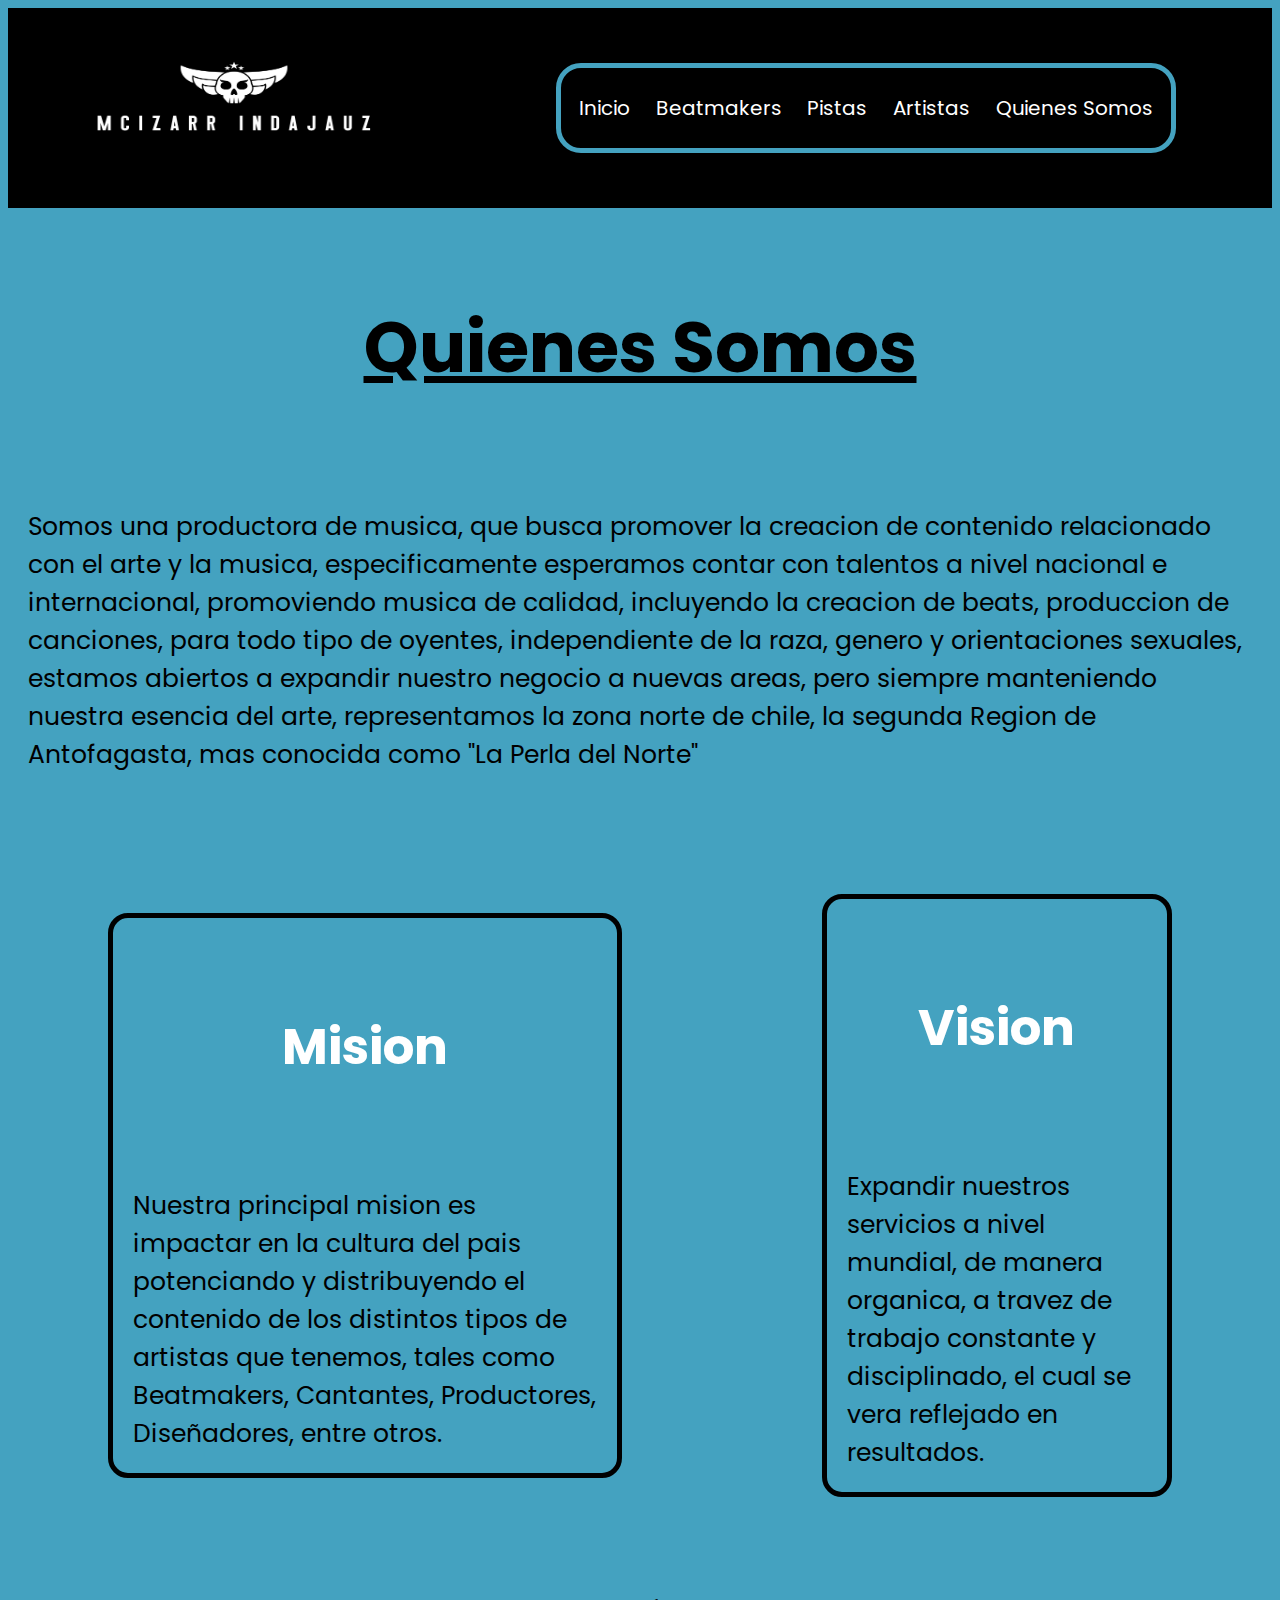
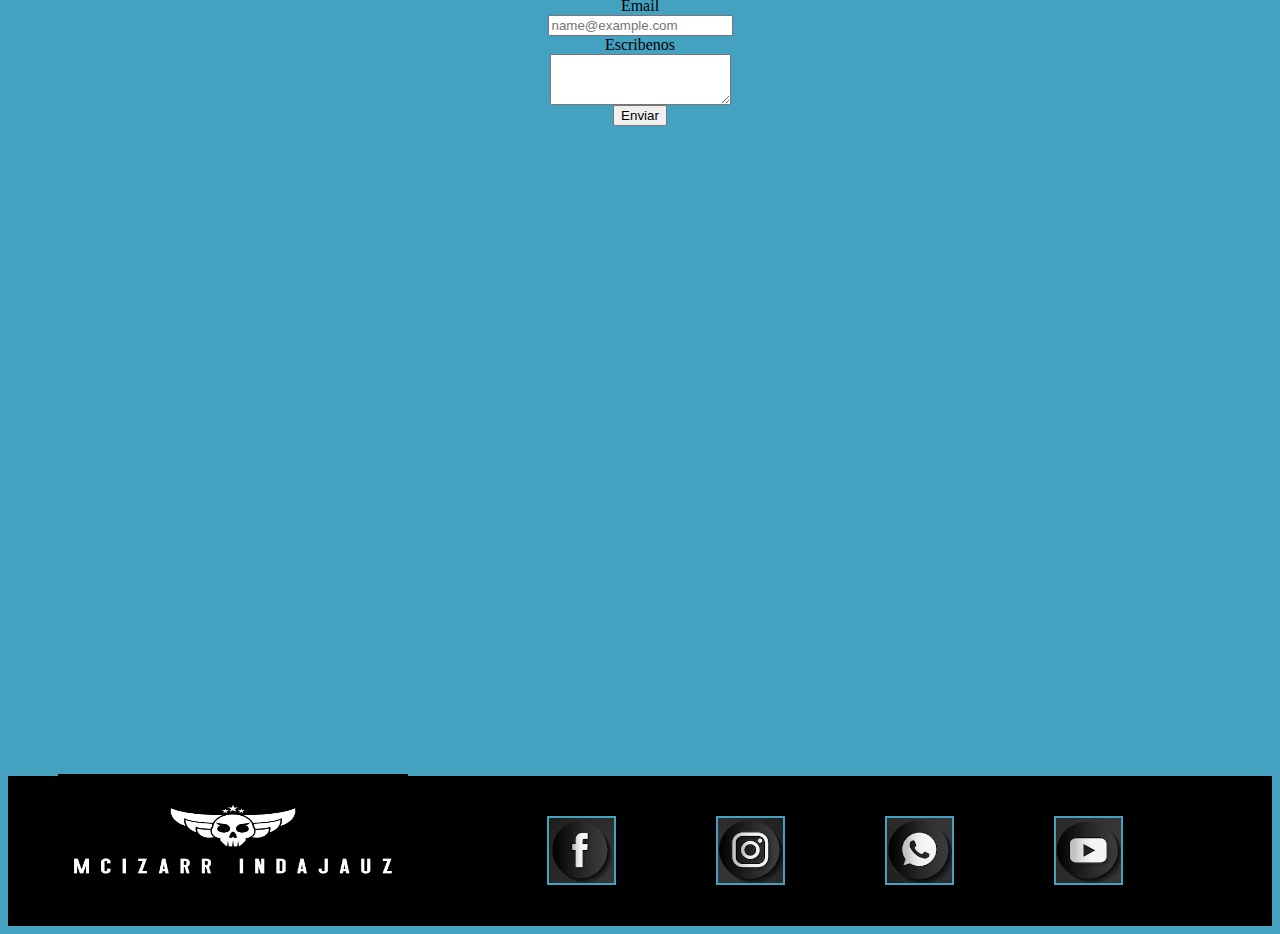
<file: pages/quienes-somos.html>
<!DOCTYPE html>
<html lang="en">

<head>
    <meta charset="UTF-8">
    <meta name="viewport" content="width=device-width, initial-scale=1.0">
    <meta name="description" content="Conocenos y contrata nuestros servicios, no te vas a arrepentir de dejar tu trabajo en mano de profesionales en la musica.">
    <meta name="keywords" content="Quienes Somos, Mcizar, Antofagasta, Contacto, Contactanos.">
    <title>McizarIndajauz - Nosotros</title>
    <link rel="icon" type="image/png" href="../medios/logo.png">
    <link href="https://cdn.jsdelivr.net/npm/bootstrap@5.3.2/dist/css/bootstrap.min.css" rel="stylesheet"
        integrity="sha384-T3c6CoIi6uLrA9TneNEoa7RxnatzjcDSCmG1MXxSR1GAsXEV/Dwwykc2MPK8M2HN" crossorigin="anonymous">
    <link rel="stylesheet" href="../css/estilos.css">
</head>

<body>
    <header>

        <a href="../index.html"><img src="../medios/logomcizarr.jpg" class="logomcizarr" alt="logomczicarr header"></a>
        <nav class="clasenav">
            <!--le dice a google que tiene menu de navegacion-->

            <!--menu de navegacion-->
            <div>
                <ul class="lista-nav">
                    <li>
                        <a href="../index.html">Inicio</a>
                    </li>
                    <li>
                        <a href="beatmakers.html">Beatmakers</a>
                    </li>
                    <li>
                        <a href="pistas.html">Pistas</a>
                    </li>
                    <li>
                        <a href="artistas.html">Artistas</a>
                    </li>
                    <li>
                        <a href="quienes-somos.html">Quienes Somos</a>
                    </li>
                </ul>
            </div>
        </nav>

    </header>
    <main>

        <section class="quienes-class">



            <div>
                <h1>
                    Quienes Somos
                </h1>
            </div>

            <div>
                <p>
                    Somos una productora de musica, que busca promover la creacion de contenido relacionado con el
                    arte
                    y la musica, especificamente esperamos contar con talentos a nivel nacional e internacional,
                    promoviendo musica de calidad, incluyendo la creacion de beats, produccion de canciones, para
                    todo
                    tipo de oyentes, independiente de la raza, genero y orientaciones sexuales, estamos abiertos a
                    expandir nuestro negocio a nuevas areas, pero siempre manteniendo nuestra esencia del arte,
                    representamos la zona norte de chile, la segunda Region de Antofagasta, mas conocida como "La
                    Perla
                    del Norte"
                </p>
            </div>
            <div class="div-misionvision">
            <div class="div-mision">
                <h2>Mision</h2>
                <p>
                    Nuestra principal mision es impactar en la cultura del pais potenciando y distribuyendo el contenido de los distintos tipos de artistas que tenemos, tales como Beatmakers, Cantantes, Productores, Diseñadores, entre otros.
                </p>
            </div>

            <div class="div-vision">
                <h2>Vision</h2>
                <p>
                    Expandir nuestros servicios a nivel mundial, de manera organica, a travez de trabajo constante y disciplinado, el cual se vera reflejado en resultados.
                </p>
            </div>
        </div>
            <div>
                <div class="mb-3">
                    <label for="exampleFormControlInput1" class="form-label">Email</label>
                    <input type="email" class="form-control" id="exampleFormControlInput1"
                        placeholder="name@example.com">
                </div>
                <div class="mb-3">
                    <label for="exampleFormControlTextarea1" class="form-label">Escribenos</label>
                    <textarea class="form-control" id="exampleFormControlTextarea1" rows="3"></textarea>
                </div>
            </div>
            <div class="d-grid gap-2 d-md-block">
                <button class="btn btn-primary" type="button">Enviar</button>
            </div>
            </div>
            <div class="map-quienes">
                <iframe
                    src="https://www.google.com/maps/embed?pb=!1m18!1m12!1m3!1d3746762.2375950813!2d-68.8667713!3d-23.4984005!2m3!1f0!2f0!3f0!3m2!1i1024!2i768!4f13.1!3m3!1m2!1s0x96a589a2968e3673%3A0xed42de5534576c2d!2sAntofagasta!5e0!3m2!1ses-419!2scl!4v1706231541212!5m2!1ses-419!2scl"
                    width="600" height="450" style="border:0;" allowfullscreen="" loading="lazy"
                    referrerpolicy="no-referrer-when-downgrade"></iframe>

            </div>




        </section>









    </main>


    <!--pie de pagina-->

    <footer>

        <!--contenido pie de pagina-->


        <a href="../index.html"><img src="../medios/logomcizarr.jpg" class="logomcizarrfooter" alt="logomczicarr pie de pagina"></a>
        <ul class="listalogos">
            <li class="logosfooter">
                <a href="https://www.facebook.com/"><img src="../medios/logofb.png" class="logos" alt="facebook"></a>
            </li>

            <li class="logosfooter">
                <a href="https://www.instagram.com/"><img src="../medios/logoinsta.PNG" class="logos"
                        alt="instagram"></a>
            </li>

            <li class="logosfooter">
                <a href="https:/web.whatsapp.com/"><img src="../medios/logowsp.PNG" class="logos" alt="whatsapp"></a>
            </li>

            <li class="logosfooter">
                <a href="https://www.youtube.com/channel/UCyZZkVNYD8BSouy5SsZsacA/"><img src="../medios/logoyoutube.PNG"
                        class="logos" alt="youtube"></a>
            </li>


        </ul>

    </footer>

    <script src="https://cdn.jsdelivr.net/npm/bootstrap@5.3.2/dist/js/bootstrap.bundle.min.js"
        integrity="sha384-C6RzsynM9kWDrMNeT87bh95OGNyZPhcTNXj1NW7RuBCsyN/o0jlpcV8Qyq46cDfL"
        crossorigin="anonymous"></script>
</body>

</html>
</file>
<file: css/estilos.css>
/*tipografia*/
/*colores*/
/*mixin*/
/*Estilos generales*/
@import url("https://fonts.googleapis.com/css2?family=Poppins&display=swap");
body {
  background-color: #44A2C0;
}

main h1 {
  font-family: "Poppins", sans-serif;
  font-size: 70px;
  text-decoration: underline;
  padding: 40px;
  color: #000000;
  display: flex;
  flex-direction: row;
  justify-content: center;
  align-items: center;
}

main h2 {
  font-family: "Poppins", sans-serif;
  font-size: 50px;
  padding: 50px;
  display: flex;
  flex-direction: row;
  justify-content: center;
  align-items: center;
  color: #000000;
}

/*HEADER*/
header {
  display: flex;
  flex-direction: row;
  justify-content: space-around;
  align-items: center;
  background-color: #000000;
  height: 200px;
  position: sticky;
}
header .logomcizarr {
  height: 150px;
  width: 300px;
}
header .lista-nav {
  display: flex;
  flex-direction: row;
  justify-content: space-around;
  align-items: center;
  list-style: none;
  width: 600px;
  border: 5px #44A2C0 solid;
  border-radius: 25px;
  padding: 25px 5px;
  margin: 20px;
}
header .lista-nav a {
  font-family: "Poppins", sans-serif;
  text-decoration: none;
  color: #ffffff;
  font-size: 20px;
}

/*FOOTER*/
footer {
  display: flex;
  flex-direction: row;
  justify-content: space-around;
  align-items: center;
  background-color: #000000;
  height: 150px;
}
footer .logomcizarrfooter {
  height: 150px;
  width: 350px;
}
footer .listalogos {
  display: flex;
  list-style: none;
}
footer .listalogos .logosfooter {
  margin-right: 100px;
}
footer .listalogos .logosfooter .logos {
  display: flex;
  flex-direction: row;
  justify-content: space-around;
  align-items: center;
  height: 65px;
  width: 65px;
  border: 2.5px #44A2C0 solid;
}

/*INDEX*/
main .videosyoutube {
  display: flex;
  flex-direction: row;
  justify-content: center;
  align-items: center;
}
main .iframe-video {
  border: 5px solid #000000;
  margin-left: 20px;
}
main .parrafovideos {
  display: flex;
  flex-direction: row;
  justify-content: center;
  align-items: center;
  padding: 20px;
}
main .parrafovideos p {
  font-family: "Poppins", sans-serif;
  font-size: 22.5px;
  color: #000000;
  padding: 20px;
  border: 5px solid #000000;
  border-radius: 20px 20px 20px 20px;
  -webkit-border-radius: 20px 20px 20px 20px;
  -moz-border-radius: 20px 20px 20px 20px;
}
main .divindex1 {
  display: flex;
  flex-direction: row;
  justify-content: center;
  align-items: center;
}
main .divindex2 {
  display: flex;
  flex-direction: row;
  justify-content: center;
  align-items: center;
}
main .divindex3 {
  display: flex;
  flex-direction: row;
  justify-content: center;
  align-items: center;
  padding-bottom: 40px;
}

/*MAIN BEATMAKER*/
main .grid-contenedor {
  display: grid;
  gap: 20px;
  background-color: #44A2C0;
  grid-template-columns: 1fr 1fr;
  grid-template-rows: 1fr 1fr;
  padding: 20px;
}
main .grid-contenedor div {
  display: flex;
  flex-direction: column;
  justify-content: center;
  align-items: center;
  background-color: #000000;
  border: 2.5px #000000 solid;
  height: 600px;
}
main .grid-contenedor .imagengrid {
  height: 450px;
  width: 500px;
  border: 2.5px #44A2C0 solid;
}
main .grid-contenedor p {
  display: flex;
  flex-direction: row;
  justify-content: center;
  align-items: center;
  font-family: "Poppins", sans-serif;
  font-size: 20px;
  color: #ffffff;
  padding: 10px;
  margin: 10px;
  border: 5px solid #44A2C0;
  border-radius: 20px 20px 20px 20px;
  -webkit-border-radius: 20px 20px 20px 20px;
  -moz-border-radius: 20px 20px 20px 20px;
}
main .grid-contenedor h2 {
  color: #ffffff;
}

/*MAIN PISTAS*/
main .pistas-class p {
  display: flex;
  flex-direction: row;
  justify-content: center;
  align-items: center;
  font-family: "Poppins", sans-serif;
  font-size: 25px;
  color: #000000;
  padding: 10px;
  margin: 30px;
  border: 5px solid #000000;
  border-radius: 20px 20px 20px 20px;
  -webkit-border-radius: 20px 20px 20px 20px;
  -moz-border-radius: 20px 20px 20px 20px;
}

/*MAIN ARTISTAS*/
main .artistas-class {
  padding: 20px;
}
main .artistas-class p {
  display: flex;
  flex-direction: row;
  justify-content: center;
  align-items: center;
  font-family: "Poppins", sans-serif;
  font-size: 25px;
  color: #000000;
  padding: 10px;
  margin-bottom: 100px;
  border: 5px solid #000000;
  border-radius: 20px 20px 20px 20px;
  -webkit-border-radius: 20px 20px 20px 20px;
  -moz-border-radius: 20px 20px 20px 20px;
}
main .artistas-class .carousel-inner {
  padding: 50px 300px 100px 300px;
}
main .artistas-class .carousel-inner img {
  height: 600px;
  width: 400px;
  border: 5px solid #000000;
}
main .artistas-class h2 {
  font-size: 100px;
}

/*MAIN QUIENES SOMOS*/
main .quienes-class {
  display: flex;
  flex-direction: column;
  justify-content: center;
  align-items: center;
}
main .quienes-class p {
  display: flex;
  flex-direction: row;
  justify-content: center;
  align-items: center;
  font-family: "Poppins", sans-serif;
  font-size: 25px;
  color: #000000;
  padding: 10px;
  margin: 10px;
}
main .quienes-class .map-quienes {
  display: flex;
  flex-direction: row;
  justify-content: center;
  align-items: center;
  padding: 100px;
}
main .quienes-class .div-misionvision {
  display: flex;
  flex-direction: row;
  justify-content: center;
  align-items: center;
}
main .quienes-class .div-mision {
  border: 5px solid #000000;
  border-radius: 20px 20px 20px 20px;
  -webkit-border-radius: 20px 20px 20px 20px;
  -moz-border-radius: 20px 20px 20px 20px;
  margin: 100px;
}
main .quienes-class .div-vision {
  border: 5px solid #000000;
  border-radius: 20px 20px 20px 20px;
  -webkit-border-radius: 20px 20px 20px 20px;
  -moz-border-radius: 20px 20px 20px 20px;
  margin: 100px;
}
main .quienes-class h2 {
  color: #ffffff;
}
main .quienes-class .mb-3 {
  width: 800px;
  display: flex;
  flex-direction: column;
  justify-content: center;
  align-items: center;
}
main .quienes-class .btn {
  display: flex;
  flex-direction: column;
  justify-content: center;
  align-items: center;
}

/*RESPONSIVE*/
/*MOBILE*/
@media screen and (max-width: 500px) {
  /*Modificaciones Header*/
  header {
    display: flex;
    flex-direction: column;
    justify-content: center;
    align-items: center;
    height: 150px;
  }
  header .logomcizarr {
    height: 100px;
    width: 200px;
  }
  header .lista-nav {
    width: 320px;
    border: 2.5px #44A2C0 solid;
    border-radius: 5px;
    padding: 5px 0px 5px 0px;
    margin: 0px;
  }
  header .lista-nav a {
    font-size: 12.5px;
  }
  /*Modificaciones Main Index*/
  main h1 {
    font-size: 25px;
    padding: 20px;
  }
  main h2 {
    font-size: 20px;
    padding: 20px;
  }
  main .parrafovideos {
    padding: 30px;
  }
  main .parrafovideos p {
    font-size: 15px;
  }
  main .divindex1 {
    display: flex;
    flex-direction: column;
    justify-content: center;
    align-items: center;
  }
  main .divindex1 .iframe-video {
    margin-left: 0px;
    width: 320px;
  }
  main .divindex2 {
    display: flex;
    flex-direction: column;
    justify-content: center;
    align-items: center;
  }
  main .divindex2 .iframe-video {
    margin-left: 0px;
    width: 320px;
  }
  main .divindex3 {
    display: flex;
    flex-direction: column;
    justify-content: center;
    align-items: center;
  }
  main .divindex3 .iframe-video {
    margin-left: 0px;
    width: 320px;
  }
  /*Modificaciones FOOTER*/
  footer {
    display: flex;
    flex-direction: column-reverse;
    justify-content: center;
    align-items: center;
    height: 200px;
  }
  footer .logomcizarrfooter {
    height: 100px;
    width: 200px;
  }
  footer .listalogos .logosfooter {
    margin-right: 10px;
  }
  footer .listalogos .logosfooter .logos {
    height: 50px;
    width: 50px;
  }
  /*MODIFICACIONES MAIN BEATMAKERS*/
  main .grid-contenedor {
    grid-template-columns: 1fr;
    grid-template-rows: 1fr;
    grid-template-areas: "div1" "div2" "div4" "div3" "div5" "div6";
    gap: 5px;
    padding: 0px 0px 5px 0px;
  }
  main .grid-contenedor .grid-div1 {
    grid-area: div1;
  }
  main .grid-contenedor .grid-div2 {
    grid-area: div2;
  }
  main .grid-contenedor .grid-div3 {
    grid-area: div3;
  }
  main .grid-contenedor .grid-div4 {
    grid-area: div4;
  }
  main .grid-contenedor .grid-div5 {
    grid-area: div5;
  }
  main .grid-contenedor .grid-div6 {
    grid-area: div6;
  }
  main .grid-contenedor div {
    height: 400px;
    width: 100%;
  }
  main .grid-contenedor div .imagengrid {
    height: 300px;
    width: 300px;
  }
  main .grid-contenedor div p {
    font-size: 12.5px;
  }
  main .grid-contenedor h2 {
    font-size: 20px;
    padding: 20px;
  }
  /*MAIN PISTAS*/
  main .pistas-class p {
    font-size: 15px;
    margin: 30px;
  }
  /*MAIN QUIENES SOMOS*/
  main .quienes-class p {
    font-size: 15px;
    padding: 10px;
    margin: 10px;
  }
  main .quienes-class .map-quienes {
    padding: 30px 0px 30px 0px;
  }
  main .quienes-class .map-quienes iframe {
    height: 300px;
    width: 320px;
  }
  main .quienes-class .div-misionvision {
    display: flex;
    flex-direction: column;
    justify-content: center;
    align-items: center;
  }
  main .quienes-class .div-mision {
    margin: 25px;
  }
  main .quienes-class .div-vision {
    margin: 25px;
  }
  main .quienes-class .mb-3 {
    width: 300px;
  }
  /*MAIN ARTISTAS*/
  main .artistas-class p {
    font-size: 15px;
    padding: 10px;
    margin-bottom: 50px;
  }
  main .artistas-class .carousel-inner {
    padding: 30px;
  }
  main .artistas-class .carousel-inner img {
    height: 350px;
  }
  main .artistas-class h2 {
    font-size: 40px;
    padding: 20px;
  }
  /*TABLET*/
}
@media (min-width: 500px) and (max-width: 1100px) {
  /*Modificaciones Header*/
  header {
    display: flex;
    flex-direction: column;
    justify-content: center;
    align-items: center;
    height: 200px;
  }
  header .logomcizarr {
    height: 100px;
    width: 300px;
  }
  header .lista-nav {
    width: 500px;
    border: 4px #44A2C0 solid;
    border-radius: 5px;
    padding: 10px 0px 10px 0px;
    margin: 0px;
  }
  header .lista-nav a {
    font-size: 17.5px;
  }
  /*Modificaciones Main Index*/
  main h1 {
    font-size: 40px;
    padding: 20px;
  }
  main h2 {
    font-size: 35px;
    padding: 20px;
  }
  main .parrafovideos {
    padding: 30px;
  }
  main .parrafovideos p {
    font-size: 20px;
  }
  main .divindex1 {
    display: flex;
    flex-direction: column;
    justify-content: center;
    align-items: center;
  }
  main .divindex1 .iframe-video {
    margin-left: 0px;
    width: 500px;
  }
  main .divindex2 {
    display: flex;
    flex-direction: column;
    justify-content: center;
    align-items: center;
  }
  main .divindex2 .iframe-video {
    margin-left: 0px;
    width: 500px;
  }
  main .divindex3 {
    display: flex;
    flex-direction: column;
    justify-content: center;
    align-items: center;
  }
  main .divindex3 .iframe-video {
    margin-left: 0px;
    width: 500px;
  }
  /*Modificaciones FOOTER*/
  footer {
    display: flex;
    flex-direction: column-reverse;
    justify-content: center;
    align-items: center;
    height: 200px;
  }
  footer .logomcizarrfooter {
    height: 100px;
    width: 200px;
  }
  footer .listalogos .logosfooter {
    margin-right: 10px;
  }
  footer .listalogos .logosfooter .logos {
    height: 50px;
    width: 50px;
  }
  /*MODIFICACIONES MAIN BEATMAKERS*/
  main .grid-contenedor {
    grid-template-columns: 1fr;
    grid-template-rows: 1fr;
    grid-template-areas: "div1" "div2" "div4" "div3" "div5" "div6";
    gap: 5px;
    padding: 0px 0px 5px 0px;
  }
  main .grid-contenedor .grid-div1 {
    grid-area: div1;
  }
  main .grid-contenedor .grid-div2 {
    grid-area: div2;
  }
  main .grid-contenedor .grid-div3 {
    grid-area: div3;
  }
  main .grid-contenedor .grid-div4 {
    grid-area: div4;
  }
  main .grid-contenedor .grid-div5 {
    grid-area: div5;
  }
  main .grid-contenedor .grid-div6 {
    grid-area: div6;
  }
  main .grid-contenedor div {
    height: 400px;
    width: 100%;
  }
  main .grid-contenedor div .imagengrid {
    height: 350px;
    width: 480px;
  }
  main .grid-contenedor div p {
    font-size: 17.5px;
  }
  main .grid-contenedor h2 {
    font-size: 30px;
    padding: 20px;
  }
  /*MAIN QUIENES SOMOS*/
  main .quienes-class p {
    font-size: 17.5px;
    padding: 10px;
    margin: 10px;
  }
  main .quienes-class .map-quienes {
    padding: 30px 0px 30px 0px;
  }
  main .quienes-class .map-quienes iframe {
    height: 350px;
    width: 480px;
  }
  main .quienes-class .div-misionvision {
    display: flex;
    flex-direction: column;
    justify-content: center;
    align-items: center;
  }
  main .quienes-class .div-mision {
    margin: 25px;
  }
  main .quienes-class .div-vision {
    margin: 25px;
  }
  main .quienes-class .mb-3 {
    width: 480px;
  }
  /*MAIN ARTISTAS*/
  main .artistas-class p {
    font-size: 17.5px;
    padding: 10px;
    margin-bottom: 50px;
  }
  main .artistas-class .carousel-inner {
    padding: 40px;
  }
  main .artistas-class .carousel-inner img {
    height: 450px;
  }
  main .artistas-class h2 {
    font-size: 50px;
    padding: 20px;
  }
}

/*# sourceMappingURL=estilos.css.map */
</file>
